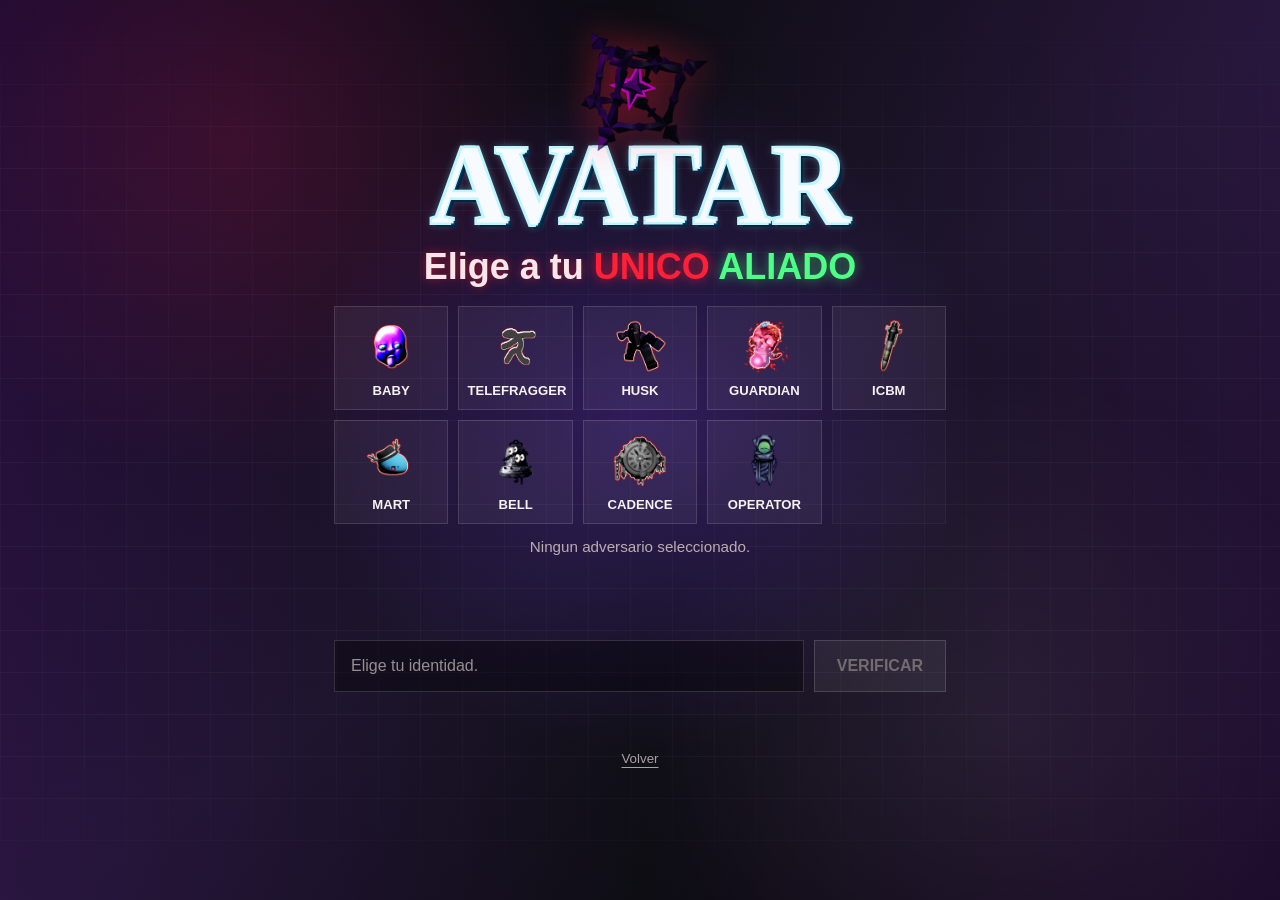
<file: Login4to.html>
<!DOCTYPE html>
<html lang="es">
<head>
    <meta charset="UTF-8">
    <meta name="viewport" content="width=device-width, initial-scale=1.0">
    <title>AVATAR</title>
    <link rel="stylesheet" href="css/nullscape.css">
    <style>
        body.demo-running {
            cursor: none;
        }

        body.demo-running .login-screen {
            place-items: start center;
            padding-top: 12px;
        }

        body.demo-running .login-panel {
            transform: scale(0.78);
            transform-origin: top center;
        }

        body.demo-running .avatar,
        body.demo-running #name-input,
        body.demo-running #verify-btn,
        body.demo-running #baby-demo-btn,
        body.demo-running .back-link {
            pointer-events: none;
            opacity: 0.54;
        }

        .avatar-grid {
            display: grid;
            grid-template-columns: repeat(auto-fit, minmax(96px, 1fr));
            gap: 10px;
        }

        .avatar {
            min-height: 104px;
            border: 1px solid rgba(255, 255, 255, 0.13);
            background: rgba(255, 255, 255, 0.055);
            color: var(--text);
            cursor: pointer;
            display: grid;
            place-items: center;
            gap: 6px;
            padding: 10px 8px;
            transition: border-color 0.18s ease, transform 0.18s ease, background 0.18s ease;
        }

        .avatar:hover,
        .avatar:focus-visible {
            outline: none;
            transform: translateY(-2px);
            border-color: rgba(255, 31, 55, 0.72);
            background: rgba(255, 31, 55, 0.12);
        }

        .avatar.active {
            border-color: var(--red);
            background: rgba(255, 31, 55, 0.2);
            box-shadow: inset 0 0 18px rgba(255, 31, 55, 0.18), 0 0 20px rgba(255, 31, 55, 0.18);
        }

        .avatar img {
            width: 54px;
            height: 54px;
            object-fit: contain;
        }

        .avatar span {
            font-size: 0.82rem;
            font-weight: 800;
            text-transform: uppercase;
        }

        .avatar.nil-slot {
            border-color: rgba(255, 255, 255, 0.04);
            background: rgba(255, 255, 255, 0.015);
        }

        .avatar.nil-slot img,
        .avatar.nil-slot span {
            opacity: 0;
        }

        .avatar.nil-slot.active img,
        .avatar.nil-slot.active span,
        .avatar.nil-slot.revealed img,
        .avatar.nil-slot.revealed span {
            opacity: 1;
        }

        .avatar.nil-slot.active {
            border-color: rgba(255, 31, 55, 0.75);
            background: rgba(0, 0, 0, 0.38);
        }

        .identity-row {
            display: grid;
            grid-template-columns: 1fr auto;
            gap: 10px;
        }

        #name-input,
        #verify-btn {
            min-height: 52px;
            border: 1px solid rgba(255, 255, 255, 0.15);
            font: inherit;
        }

        #name-input {
            width: 100%;
            padding: 0 16px;
            background: rgba(0, 0, 0, 0.34);
            color: var(--text);
            outline: none;
        }

        #name-input::placeholder {
            color: #988e92;
        }

        #name-input:focus {
            border-color: rgba(255, 31, 55, 0.82);
            box-shadow: 0 0 0 3px rgba(255, 31, 55, 0.13);
        }

        #verify-btn {
            padding: 0 22px;
            color: #fff;
            font-weight: 900;
            text-transform: uppercase;
            background: linear-gradient(180deg, #ff3147, #980012);
            cursor: pointer;
            box-shadow: 0 0 18px rgba(255, 31, 55, 0.28);
        }

        #verify-btn:disabled {
            cursor: not-allowed;
            color: #746c70;
            background: rgba(255, 255, 255, 0.06);
            box-shadow: none;
        }

        .selection-line {
            min-height: 24px;
            margin: -4px 0 0;
            color: var(--muted);
            text-align: center;
            font-size: 0.95rem;
        }

        .enemy-tools {
            min-height: 42px;
            display: flex;
            justify-content: center;
            align-items: center;
        }

        .demo-button {
            display: none;
            min-height: 38px;
            padding: 0 16px;
            border: 1px solid rgba(255, 31, 55, 0.5);
            background:
                linear-gradient(180deg, rgba(126, 54, 214, 0.45), rgba(65, 16, 95, 0.72)),
                rgba(0, 0, 0, 0.35);
            color: #ffe8ec;
            font-weight: 900;
            text-transform: uppercase;
            cursor: pointer;
            box-shadow: inset 0 0 18px rgba(255, 31, 55, 0.12), 0 0 16px rgba(118, 48, 210, 0.28);
        }

        .demo-button.visible {
            display: inline-flex;
            align-items: center;
            justify-content: center;
        }

        .demo-button:disabled {
            cursor: not-allowed;
            opacity: 0.55;
        }

        .verified-message {
            min-height: 22px;
            color: #ffb6bf;
            text-align: center;
            font-weight: 800;
        }

        .back-link {
            justify-self: center;
            border: 0;
            background: transparent;
            color: #a9a0a4;
            cursor: pointer;
            text-decoration: underline;
            text-underline-offset: 4px;
        }

        .demo-arena {
            position: fixed;
            left: 18px;
            right: 18px;
            bottom: 18px;
            top: min(31vh, 230px);
            z-index: 5;
            display: none;
            grid-template-columns: 1fr 1fr;
            gap: 16px;
            pointer-events: none;
        }

        .demo-arena.active {
            display: grid;
        }

        .demo-lane {
            position: relative;
            overflow: hidden;
            min-height: 300px;
            border: 1px solid rgba(255, 31, 55, 0.32);
            background:
                linear-gradient(180deg, rgba(255, 31, 55, 0.06), rgba(0, 0, 0, 0.35)),
                rgba(3, 4, 8, 0.74);
            box-shadow: inset 0 0 38px rgba(121, 52, 255, 0.16), 0 0 26px rgba(255, 31, 55, 0.13);
        }

        .demo-lane::before {
            content: attr(data-label);
            position: absolute;
            top: 12px;
            left: 14px;
            z-index: 2;
            color: #ffd7dc;
            font-size: 0.8rem;
            font-weight: 900;
            text-transform: uppercase;
            text-shadow: 0 0 8px rgba(255, 31, 55, 0.72);
        }

        .demo-line {
            position: absolute;
            left: 16%;
            width: 78%;
            top: 50%;
            height: 3px;
            background: #ff1f37;
            box-shadow: 0 0 10px #ff1f37, 0 0 28px rgba(255, 31, 55, 0.62);
            animation: warningPulse 0.2s steps(2, end) infinite;
            transform: translateY(-50%) rotate(-2deg);
            transform-origin: left center;
        }

        .demo-baby,
        .demo-cursor {
            position: absolute;
            z-index: 3;
            object-fit: contain;
            filter: drop-shadow(0 0 16px rgba(255, 31, 55, 0.62));
        }

        .demo-baby {
            width: clamp(76px, 10vw, 128px);
            left: 10%;
            top: calc(50% - 62px);
        }

        .demo-cursor {
            width: clamp(48px, 6vw, 76px);
            left: 58%;
            top: calc(50% - 38px);
            filter: drop-shadow(0 0 15px rgba(121, 52, 255, 0.86));
        }

        .demo-cursor.safe {
            animation: dodgeCursor 7.2s ease-in-out forwards;
        }

        .demo-cursor.hit {
            animation: hitCursor 7.2s ease-in-out forwards;
        }

        .demo-baby.seeking {
            animation: babySeekPath 1.9s ease-in-out forwards;
        }

        .demo-baby.locked {
            left: 18%;
        }

        .demo-baby.run {
            animation: babyChargePath 3.15s cubic-bezier(0.18, 0.82, 0.32, 1) forwards;
        }

        .demo-baby.stunned {
            left: 88%;
            animation: babyStunned 1.45s ease-in-out infinite;
        }

        .demo-hit-flash {
            position: absolute;
            inset: 0;
            background: rgba(255, 31, 55, 0);
            z-index: 4;
            animation: impactFlash 6.3s ease-out forwards;
        }

        @keyframes warningPulse {
            0%, 100% { opacity: 1; }
            50% { opacity: 0.22; }
        }

        @keyframes dodgeCursor {
            0%, 42% { transform: translate(0, 0); }
            58%, 100% { transform: translate(-18px, -118px); }
        }

        @keyframes hitCursor {
            0%, 100% { transform: translate(0, 0); }
        }

        @keyframes babySeekPath {
            0% { left: 10%; transform: translateY(0) rotate(0deg); }
            45% { left: 14%; transform: translateY(6px) rotate(1deg); }
            100% { left: 18%; transform: translateY(0) rotate(0deg); }
        }

        @keyframes babyChargePath {
            0% { left: 18%; transform: translateY(0) rotate(0deg); }
            58% { left: 58%; transform: translateY(-8px) rotate(-2deg); }
            100% { left: 88%; transform: translateY(-14px) rotate(5deg); }
        }

        @keyframes babyStunned {
            0%, 100% { transform: translate(-50%, -14px) rotate(-7deg); filter: drop-shadow(0 0 16px rgba(255, 31, 55, 0.38)); }
            50% { transform: translate(-50%, -6px) rotate(7deg); filter: drop-shadow(0 0 8px rgba(255, 31, 55, 0.18)); }
        }

        @keyframes impactFlash {
            0%, 47% { background: rgba(255, 31, 55, 0); }
            55% { background: rgba(255, 31, 55, 0.4); }
            100% { background: rgba(255, 31, 55, 0); }
        }

        @media (max-width: 980px) {
            body.demo-running .login-panel {
                transform: scale(0.9);
            }

            .enemy-stage {
                display: none;
                position: relative;
                top: auto;
                left: auto;
                right: auto;
                transform: none;
                width: min(230px, 76vw);
                height: 190px;
                margin: 0 auto -12px;
                order: -1;
            }

            .enemy-stage.visible {
                display: grid;
            }

            .login-screen {
                display: flex;
                flex-direction: column;
                justify-content: center;
            }

            .demo-arena {
                top: 215px;
                grid-template-columns: 1fr;
                overflow: hidden;
            }

            .demo-lane {
                min-height: 190px;
            }

            .demo-baby {
                top: calc(50% - 46px);
                width: 84px;
            }

            .demo-cursor {
                width: 54px;
            }
        }

        @media (max-width: 560px) {
            .identity-row {
                grid-template-columns: 1fr;
            }

            .avatar-grid {
                grid-template-columns: repeat(2, minmax(0, 1fr));
            }

            .avatar {
                min-height: 96px;
            }
        }
    </style>
</head>
<body>
    <main class="login-screen">
        <header class="nullscape-topmark login-topmark" aria-hidden="true">
            <img class="tripmine-orbit" src="img (4to)/Tripmine.png" alt="">
        </header>
        <div class="enemy-stage left" id="enemy-left" aria-hidden="true"></div>
        <section class="login-panel" aria-labelledby="login-title">
            <header class="login-header">
                <h1 id="login-title" class="pocket-title">AVATAR</h1>
                <p>Elige a tu <span class="red-word">UNICO</span> <span class="green-word">ALIADO</span></p>
            </header>

            <div class="avatar-grid" aria-label="Avatares seleccionables">
                <button type="button" class="avatar" data-enemy="baby">
                    <img src="img (4to)/Baby icono.png" alt="Baby">
                    <span>Baby</span>
                </button>
                <button type="button" class="avatar" data-enemy="telefragger">
                    <img src="img (4to)/Telefragger icono.png" alt="Telefragger">
                    <span>Telefragger</span>
                </button>
                <button type="button" class="avatar" data-enemy="husk">
                    <img src="img (4to)/Husk.png" alt="Husk">
                    <span>Husk</span>
                </button>
                <button type="button" class="avatar" data-enemy="guardian">
                    <img src="img (4to)/Guardianicono.png" alt="Guardian">
                    <span>Guardian</span>
                </button>
                <button type="button" class="avatar" data-enemy="icbm">
                    <img src="img (4to)/ICBM.png" alt="ICBM">
                    <span>ICBM</span>
                </button>
                <button type="button" class="avatar" data-enemy="mart">
                    <img src="img (4to)/Marticono.png" alt="Mart">
                    <span>Mart</span>
                </button>
                <button type="button" class="avatar" data-enemy="bell">
                    <img src="img (4to)/Bell👀.png" alt="Bell">
                    <span>Bell</span>
                </button>
                <button type="button" class="avatar" data-enemy="cadence">
                    <img src="img (4to)/Cadence icono.png" alt="Cadence">
                    <span>Cadence</span>
                </button>
                <button type="button" class="avatar" data-enemy="operator">
                    <img src="img (4to)/Operator.png" alt="Operator">
                    <span>Operator</span>
                </button>
                <button type="button" class="avatar nil-slot" data-enemy="nil" aria-label="Nil">
                    <img src="img (4to)/NIL.png" alt="Nil">
                    <span>Nil</span>
                </button>
            </div>

            <div class="selection-line" id="selection-line">Ningun adversario seleccionado.</div>
            <div class="enemy-tools">
                <button id="baby-demo-btn" class="demo-button" type="button">Mostrar demo</button>
            </div>

            <div class="identity-row">
                <input id="name-input" type="text" placeholder="Elige tu identidad." autocomplete="off">
                <button id="verify-btn" type="button" disabled>Verificar</button>
            </div>

            <div class="verified-message" id="verified-message" aria-live="polite"></div>
            <button class="back-link" id="back-to-index" type="button">Volver</button>
        </section>
        <div class="enemy-stage right" id="enemy-right" aria-hidden="true"></div>
        <div class="demo-arena" id="baby-demo" aria-hidden="true">
            <div class="demo-lane" data-label="Como esquivarlo">
                <div class="demo-line"></div>
                <img class="demo-baby" src="img (4to)/Baby animation.gif" alt="">
                <img class="demo-cursor safe" src="img (4to)/void cursor.png" alt="">
            </div>
            <div class="demo-lane" data-label="Como te mata">
                <div class="demo-line"></div>
                <img class="demo-baby" src="img (4to)/Baby animation.gif" alt="">
                <img class="demo-cursor hit" src="img (4to)/Void select.png" alt="">
                <div class="demo-hit-flash"></div>
            </div>
        </div>
    </main>

    <script src="js/enemies.js"></script>
    <script src="js/enemy-effects.js"></script>
    <script>
        const soundPaths = {
            babyAlarm: 'sonidos (4to)/Baby_Alarm.ogg',
            babyCharge: 'sonidos (4to)/Baby_Scream.ogg'
        };

        const avatarButtons = document.querySelectorAll('.avatar');
        const nameInput = document.getElementById('name-input');
        const verifyBtn = document.getElementById('verify-btn');
        const selectionLine = document.getElementById('selection-line');
        const verifiedMessage = document.getElementById('verified-message');
        const enemyLeft = document.getElementById('enemy-left');
        const enemyRight = document.getElementById('enemy-right');
        const backBtn = document.getElementById('back-to-index');
        const babyDemoBtn = document.getElementById('baby-demo-btn');
        const babyDemo = document.getElementById('baby-demo');
        const babyDemoImages = babyDemo.querySelectorAll('.demo-baby');
        const babyAudio = {
            alarm: new Audio(soundPaths.babyAlarm),
            charge: new Audio(soundPaths.babyCharge)
        };
        let selectedEnemy = null;
        let demoRunning = false;
        let demoTimeouts = [];
        const enemyEffects = createEnemyEffects({
            root: document.querySelector('.login-screen'),
            stageLeft: enemyLeft,
            stageRight: enemyRight,
            toolsHost: document.querySelector('.enemy-tools'),
            getEnemy: (key) => enemies[key]
        });

        const savedIdentity = sessionStorage.getItem('grade4Identity');
        const savedEnemy = sessionStorage.getItem('grade4Enemy');

        if (savedIdentity) {
            nameInput.value = savedIdentity;
        }

        if (savedEnemy && enemies[savedEnemy]) {
            selectedEnemy = savedEnemy;
            const savedButton = document.querySelector(`.avatar[data-enemy="${savedEnemy}"]`);
            if (savedButton) {
                savedButton.classList.add('active');
                if (savedEnemy === 'nil') savedButton.classList.add('revealed');
            }
            selectionLine.textContent = enemies[savedEnemy].description || `${enemies[savedEnemy].label} seleccionado.`;
            renderEnemy(savedEnemy, { forceIdle: true });
            updateBabyDemoButton();
        }

        function updateVerifyState() {
            verifyBtn.disabled = demoRunning || !selectedEnemy || nameInput.value.trim().length === 0;
        }

        updateVerifyState();

        function clearStages() {
            enemyLeft.classList.remove('visible');
            enemyRight.classList.remove('visible');
            enemyLeft.innerHTML = '';
            enemyRight.innerHTML = '';
        }

        function playSound(audio, volume = 0.9) {
            audio.pause();
            audio.currentTime = 0;
            audio.volume = volume;
            audio.play().catch(() => {});
        }

        function oneInSix() {
            return Math.floor(Math.random() * 6) === 0;
        }

        function setControlsLocked(locked) {
            demoRunning = locked;
            avatarButtons.forEach((button) => {
                button.disabled = locked;
            });
            nameInput.disabled = locked;
            backBtn.disabled = locked;
            babyDemoBtn.disabled = locked;
            document.body.classList.toggle('demo-running', locked);
            updateVerifyState();
        }

        function scheduleDemoStep(callback, delay) {
            const timeout = setTimeout(callback, delay);
            demoTimeouts.push(timeout);
        }

        function stopBabyDemo() {
            enemyEffects.reset();
            demoTimeouts.forEach((timeout) => clearTimeout(timeout));
            demoTimeouts = [];
            babyDemo.classList.remove('active');
            babyDemoImages.forEach((image) => {
                image.src = enemies.baby.animation;
                image.classList.remove('seeking', 'locked', 'run', 'stunned');
                image.style.left = '';
            });
            setControlsLocked(false);
        }

        function updateBabyDemoButton() {
            babyDemoBtn.classList.toggle('visible', selectedEnemy === 'baby');
        }

        function startBabyDemo() {
            stopBabyDemo();
            setControlsLocked(true);
            babyDemo.classList.add('active');
            babyDemo.querySelectorAll('.demo-cursor, .demo-hit-flash').forEach((element) => {
                element.style.animation = 'none';
                element.offsetHeight;
                element.style.animation = '';
            });

            babyDemoImages.forEach((image) => {
                image.src = 'img (4to)/BabyLockOnTarget.gif';
                image.classList.remove('run', 'stunned');
                image.classList.add('seeking');
            });
            playSound(babyAudio.alarm, 0.85);

            scheduleDemoStep(() => {
                babyDemoImages.forEach((image) => {
                    image.src = 'img (4to)/Babytransition.gif';
                    image.classList.remove('seeking');
                    image.classList.add('locked');
                });
            }, 1300);

            scheduleDemoStep(() => {
                babyDemoImages.forEach((image) => {
                    image.src = 'img (4to)/Babycharge.gif';
                    image.classList.remove('seeking', 'locked', 'stunned');
                    image.classList.add('run');
                });
                playSound(babyAudio.charge, 0.9);
            }, 2250);

            scheduleDemoStep(() => {
                babyDemoImages.forEach((image) => {
                    image.classList.remove('run');
                    image.classList.add('stunned');
                });
            }, 5450);

            scheduleDemoStep(() => {
                babyDemoImages.forEach((image) => {
                    image.src = 'img (4to)/Babytransition.gif';
                    image.classList.remove('stunned');
                });
            }, 6750);

            scheduleDemoStep(() => {
                stopBabyDemo();
                renderEnemy('baby', { forceIdle: true });
            }, 7900);
        }

        function renderEnemy(enemyKey, options = {}) {
            const enemy = enemies[enemyKey];
            const stage = enemy.side === 'left' ? enemyLeft : enemyRight;
            clearStages();

            const image = document.createElement('img');
            const useFunny = !options.forceIdle && enemy.funny && oneInSix();
            image.src = useFunny ? enemy.funny : enemy.animation;
            image.alt = enemy.label;
            stage.appendChild(image);
            stage.classList.add('visible');
            enemyEffects.start(enemyKey, { stage, avatar: image });

            if (enemyKey === 'husk' && !options.forceIdle && oneInSix()) {
                playSound(babyAudio.alarm, 0.85);
                image.src = enemy.jumpscare;
                setTimeout(() => {
                    if (selectedEnemy === 'husk') {
                        image.src = useFunny ? enemy.funny : enemy.animation;
                    }
                }, 1000);
            }

            if (enemyKey === 'baby' && !options.forceIdle) {
                playSound(babyAudio.alarm, 0.85);
            }
        }

        avatarButtons.forEach((button) => {
            button.addEventListener('click', () => {
                if (demoRunning) return;
                const enemyKey = button.dataset.enemy;
                const reselectingBell = selectedEnemy === 'bell' && enemyKey === 'bell';
                if (reselectingBell) {
                    enemyEffects.triggerBellReact();
                    return;
                }
                selectedEnemy = enemyKey;

                avatarButtons.forEach((avatar) => avatar.classList.remove('active'));
                button.classList.add('active');
                if (enemyKey === 'nil') button.classList.add('revealed');

                selectionLine.textContent = enemies[enemyKey].description || `${enemies[enemyKey].label} seleccionado.`;
                verifiedMessage.textContent = '';
                renderEnemy(enemyKey);
                updateBabyDemoButton();
                updateVerifyState();
            });
        });

        babyDemoBtn.addEventListener('click', () => {
            if (selectedEnemy !== 'baby' || demoRunning) return;
            startBabyDemo();
        });

        nameInput.addEventListener('input', () => {
            verifiedMessage.textContent = '';
            updateVerifyState();
        });

        verifyBtn.addEventListener('click', () => {
            if (verifyBtn.disabled) return;
            const identity = nameInput.value.trim();

            sessionStorage.setItem('grade4Identity', identity);
            sessionStorage.setItem('grade4Enemy', selectedEnemy);
            window.location.href = 'index.html';
        });

        backBtn.addEventListener('click', () => {
            window.location.href = 'index.html';
        });
    </script>
</body>
</html>
</file>
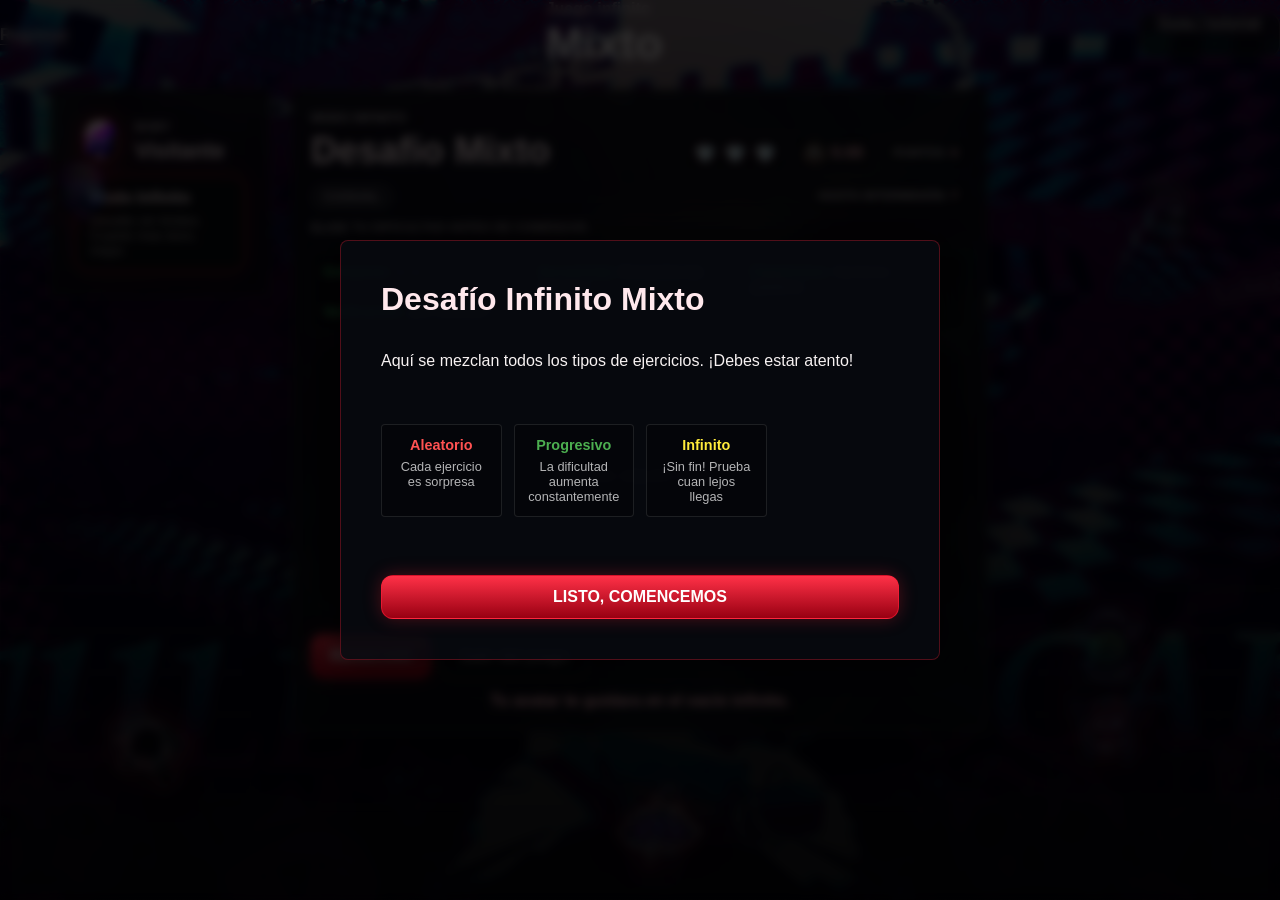
<file: MixedGame.html>
<!DOCTYPE html>
<html lang="es">
<head>
    <meta charset="UTF-8">
    <meta name="viewport" content="width=device-width, initial-scale=1.0">
    <title>Mixto - Nullscape</title>
    <link rel="stylesheet" href="css/nullscape.css">
</head>
<body class="index-body mixed-body">
    <main class="game-page mixed-page">
        <aside class="avatar-presence" id="avatar-presence" aria-hidden="true"></aside>
        <div class="enemy-stage left" id="enemy-left" aria-hidden="true"></div>
        <div class="enemy-stage right" id="enemy-right" aria-hidden="true"></div>

        <header class="game-header">
            <a class="back-link-page" href="index.html">Regresar</a>
            <div>
                <p>Juego infinito</p>
                <h1>Mixto</h1>
            </div>
            <a class="action-btn back-btn" href="NumeracionTutorial.html">Guia / tutorial</a>
        </header>

        <section class="game-shell">
            <section class="mode-panel void-panel">
                <div class="player-strip">
                    <img id="selected-avatar-icon" src="" alt="">
                    <div>
                        <span id="selected-avatar-label">Avatar</span>
                        <strong id="selected-player-name">Visitante</strong>
                    </div>
                </div>

                <div class="mode-grid">
                    <button class="mode-card void-panel active" type="button" data-mode="juego">
                        <strong>Modo Infinito</strong>
                        <span>Desafio sin limites. Cuanto mas duro, mejor.</span>
                    </button>
                </div>
            </section>

            <section class="exercise-panel void-panel">
                <div class="exercise-topline">
                    <div>
                        <span id="mode-label">Modo Infinito</span>
                        <h2 id="game-title">Desafio Mixto</h2>
                        <div class="difficulty-panel">
                            <span id="difficulty-badge" class="status-badge">CASUAL</span>
                            <span id="status-banner" class="status-banner">Elige tu dificultad antes de comenzar.</span>
                        </div>
                    </div>
                    <div class="run-stats">
                        <div class="stat-box shields-box">
                            <div id="shields-container" class="shields-container">
                                <img class="shield-icon" src="img (4to)/Shield.png" alt="vida">
                                <img class="shield-icon" src="img (4to)/Shield.png" alt="vida">
                                <img class="shield-icon" src="img (4to)/Shield.png" alt="vida">
                            </div>
                        </div>
                        <div class="stat-box timer-box">
                            <img class="timer-icon" src="img (4to)/Cadence icono.png" alt="tiempo">
                            <strong id="timer-count">10:00</strong>
                        </div>
                        <span class="stat-box">Puntos <strong id="score-count">0</strong></span>
                        <span class="stat-box">Hasta intermisión <strong id="exercise-until-count">7</strong></span>
                    </div>
                </div>

                <div class="glossary-box compact">
                    <span><b>Comparar:</b> &gt;, &lt;, =</span>
                    <span><b>Secuencias:</b> Encuentra los faltantes</span>
                    <span><b>Conversion:</b> Numeros ↔ palabras</span>
                    <span><b>Verificacion:</b> ¿Es correcto?</span>
                </div>

                <div class="exercise-stage" id="exercise-stage">
                    <p class="empty-exercise">Iniciando desafio mixto...</p>
                </div>

                <div id="response-panel" class="response-panel"></div>

                <div class="exercise-actions">
                    <button id="restart-btn" class="action-btn continue-btn" type="button" disabled>Reiniciar</button>
                    <button id="exit-game-btn" class="action-btn back-btn" type="button" disabled>Salir del juego</button>
                </div>

                <p id="feedback-line" class="feedback-line">Tu avatar te guidara en el vacio infinito.</p>
            </section>

            <div id="learning-modal" class="learning-modal hidden">
                <div class="learning-modal-content">
                    <h2>Desafío Infinito Mixto</h2>
                    <p>Aquí se mezclan todos los tipos de ejercicios. ¡Debes estar atento!</p>
                    <div class="composition-example">
                        <div class="composition-unit" style="color: #ff5252;">
                            <strong>Aleatorio</strong>
                            <p>Cada ejercicio es sorpresa</p>
                        </div>
                        <div class="composition-unit" style="color: #4caf50;">
                            <strong>Progresivo</strong>
                            <p>La dificultad aumenta constantemente</p>
                        </div>
                        <div class="composition-unit" style="color: #ffeb3b;">
                            <strong>Infinito</strong>
                            <p>¡Sin fin! Prueba cuan lejos llegas</p>
                        </div>
                    <div id="active-enemies" class="active-enemies" aria-live="polite"></div>
                    </div>
                    <button id="close-learning-modal" class="action-btn continue-btn" type="button">Listo, comencemos</button>
                </div>
            </div>
            <div id="difficulty-modal" class="learning-modal hidden">
                <div class="learning-modal-content">
                    <h2>Elegir dificultad</h2>
                    <p>Selecciona tu experiencia preferida:</p>
                    <div class="composition-example" style="display:grid;gap:.75rem;color:#fff;">
                        <button class="action-btn continue-btn difficulty-btn" data-difficulty="casual" type="button"><strong>Casual</strong><br><small>Vidas cada ejercicio</small></button>
                        <button class="action-btn continue-btn difficulty-btn" data-difficulty="normal" type="button"><strong>Normal</strong><br><small>Vidas cada 3 ejercicios</small></button>
                        <button class="action-btn continue-btn difficulty-btn" data-difficulty="extremo" type="button"><strong>Extremo</strong><br><small>Vidas por intermisión</small></button>
                    </div>
                </div>
            </div>
            <!-- Intermisión inline panel: reemplaza el área de ejercicios durante la intermisión -->
            <div id="intermission-panel" class="intermission-panel hidden">
                <div class="intermission-content">
                    <h2 id="intermission-title">Intermisión</h2>
                    <p id="intermission-text">Has completado un conjunto de ejercicios. Elige una maldición para el siguiente bloque.</p>
                    <div id="intermission-status" class="composition-example" style="margin-bottom:1rem;display:grid;grid-template-columns:repeat(3,minmax(0,1fr));gap:.85rem;color:#fff;">
                        <span><strong>Puntos:</strong> <span id="intermission-points">0</span></span>
                        <span><strong>Racha:</strong> <span id="intermission-streak">0</span></span>
                        <span><strong>Hasta intermisión:</strong> <span id="intermission-until">7</span></span>
                    </div>
                    <div id="intermission-options" class="intermission-options">
                        <!-- Cada maldición con imagen y descripción (poblamiento dinámico desde JS) -->
                    </div>
                    <div style="display:flex;gap:.75rem;align-items:center;margin-bottom:1rem;">
                        <label style="display:flex;align-items:center;gap:.5rem;color:#fff;">
                            <input id="enemy-toggle" type="checkbox" style="transform:scale(1.1);"> Añadir enemigos al set
                        </label>
                        <div style="flex:1"></div>
                        <button id="intermission-reroll" class="action-btn continue-btn" type="button">Rerrollear</button>
                        <button id="intermission-continue" class="action-btn continue-btn" type="button">Continuar</button>
                    </div>
                </div>
            </div>
        </section>
    </main>

    <script src="js/enemies.js"></script>
    <script src="js/enemy-effects.js"></script>
    <script src="js/mixed-game.js"></script>
</body>
</html>
</file>
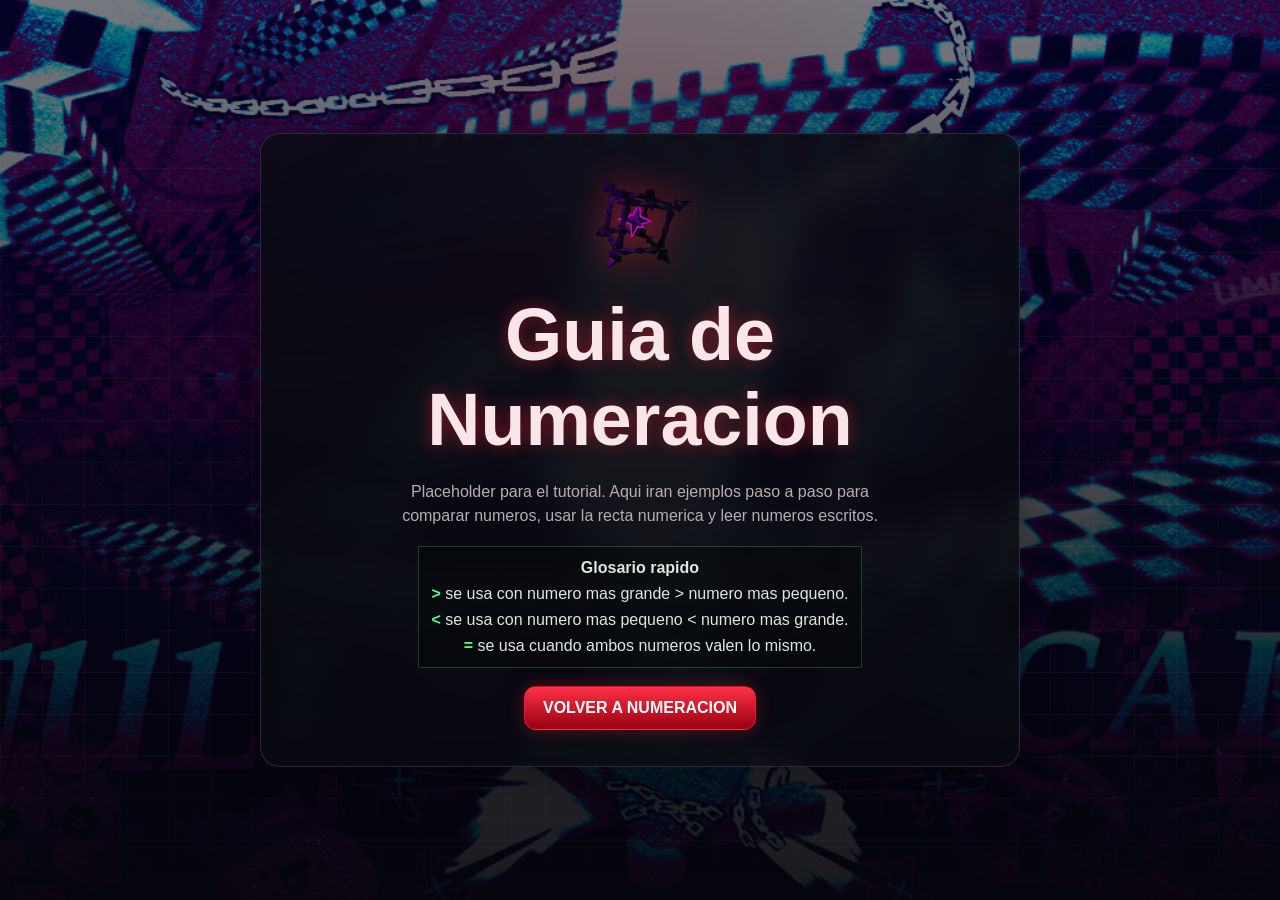
<file: NumeracionTutorial.html>
<!DOCTYPE html>
<html lang="es">
<head>
    <meta charset="UTF-8">
    <meta name="viewport" content="width=device-width, initial-scale=1.0">
    <title>Guia Numeracion - Nullscape</title>
    <link rel="stylesheet" href="css/nullscape.css">
</head>
<body class="index-body">
    <main class="tutorial-page">
        <section class="tutorial-panel void-panel">
            <img class="tripmine-orbit mini-tripmine" src="img (4to)/Tripmine.png" alt="">
            <h1>Guia de Numeracion</h1>
            <p>Placeholder para el tutorial. Aqui iran ejemplos paso a paso para comparar numeros, usar la recta numerica y leer numeros escritos.</p>
            <div class="glossary-box">
                <strong>Glosario rapido</strong>
                <span><b>&gt;</b> se usa con numero mas grande &gt; numero mas pequeno.</span>
                <span><b>&lt;</b> se usa con numero mas pequeno &lt; numero mas grande.</span>
                <span><b>=</b> se usa cuando ambos numeros valen lo mismo.</span>
            </div>
            <a class="action-btn continue-btn tutorial-back" href="Numeracion.html">Volver a Numeracion</a>
        </section>
    </main>
</body>
</html>
</file>
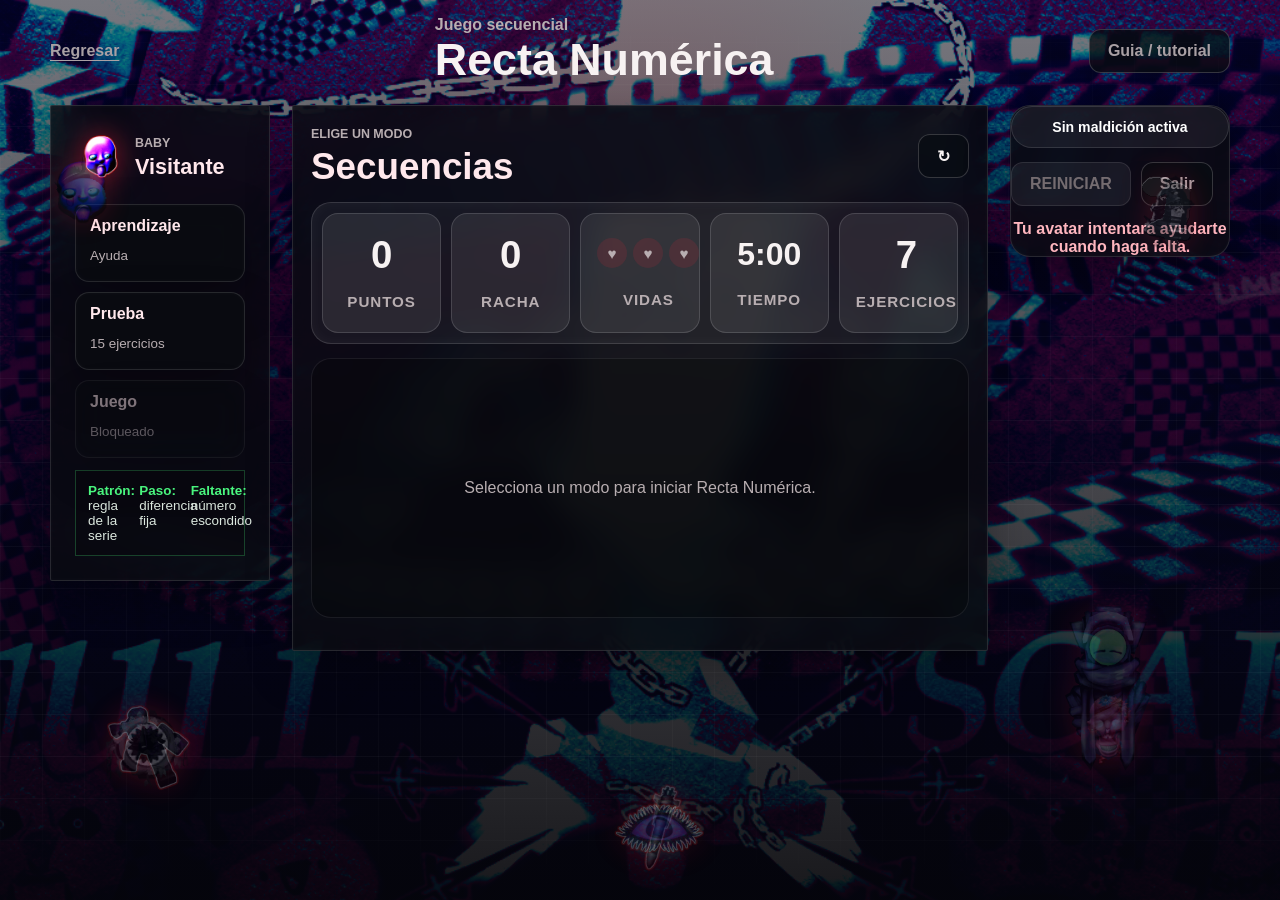
<file: RectaGame.html>
<!DOCTYPE html>
<html lang="es">
<head>
    <meta charset="UTF-8">
    <meta name="viewport" content="width=device-width, initial-scale=1.0">
    <title>Recta Numérica - Nullscape</title>
    <link rel="stylesheet" href="css/nullscape.css">
</head>
<body class="index-body recta-body">
    <main class="game-page recta-page">
        <aside class="avatar-presence" id="avatar-presence" aria-hidden="true"></aside>

        <header class="game-header">
            <a class="back-link-page" href="index.html">Regresar</a>
            <div>
                <p>Juego secuencial</p>
                <h1>Recta Numérica</h1>
            </div>
            <button id="open-tutorial-btn" class="action-btn back-btn" type="button">Guia / tutorial</button>
        </header>

        <section class="game-shell">
            <section class="mode-panel void-panel side-panel">
                <div class="player-strip">
                    <img id="selected-avatar-icon" src="" alt="Avatar">
                    <div>
                        <span id="selected-avatar-label">Avatar</span>
                        <strong id="selected-player-name">Visitante</strong>
                    </div>
                </div>

                <div class="mode-grid">
                    <button class="mode-card void-panel compact" type="button" data-mode="aprendizaje">
                        <strong>Aprendizaje</strong>
                        <span>Ayuda</span>
                    </button>
                    <button class="mode-card void-panel compact" type="button" data-mode="prueba">
                        <strong>Prueba</strong>
                        <span>15 ejercicios</span>
                    </button>
                    <button class="mode-card void-panel compact locked" id="game-mode-btn" type="button" data-mode="juego">
                        <strong>Juego</strong>
                        <span id="game-lock-text">Bloqueado</span>
                    </button>
                </div>

                <div class="glossary-box compact mini-help">
                    <span><b>Patrón:</b> regla de la serie</span>
                    <span><b>Paso:</b> diferencia fija</span>
                    <span><b>Faltante:</b> número escondido</span>
                </div>
            </section>

            <section class="exercise-panel void-panel center-panel">
                <div class="exercise-topline">
                    <div>
                        <span id="mode-label">Elige un modo</span>
                        <h2 id="game-title">Secuencias</h2>
                    </div>
                    <button id="music-reset-btn" class="action-btn reset-btn small-btn" type="button" title="Reiniciar música">↻</button>
                </div>

                <div class="summary-window">
                    <div class="summary-card">
                        <strong id="score-count">0</strong>
                        <span>Puntos</span>
                    </div>
                    <div class="summary-card">
                        <strong id="streak-count">0</strong>
                        <span>Racha</span>
                    </div>
                    <div class="summary-card">
                        <div id="lives-count" class="life-icons" aria-label="Vidas"></div>
                        <span>Vidas</span>
                    </div>
                    <div class="summary-card small-line">
                        <strong id="timer-count">5:00</strong>
                        <span>Tiempo</span>
                    </div>
                    <div class="summary-card">
                        <strong id="next-intermission-count">7</strong>
                        <span>Ejercicios</span>
                    </div>
                </div>

                <div class="exercise-stage" id="exercise-stage">
                    <p class="empty-exercise">Selecciona un modo para iniciar Recta Numérica.</p>
                </div>

                <div id="response-panel" class="response-panel"></div>
            </section>

            <section class="status-panel void-panel side-panel">
                <div class="status-tagbar">
                    <span id="effect-tag" class="effect-tag">Sin maldición activa</span>
                </div>

                <div class="exercise-actions vertical-actions">
                    <button id="restart-btn" class="action-btn continue-btn" type="button" disabled>Reiniciar</button>
                    <button id="exit-game-btn" class="action-btn back-btn" type="button" disabled>Salir</button>
                </div>

                <p id="feedback-line" class="feedback-line">Tu avatar intentara ayudarte cuando haga falta.</p>
            </section>
        </section>

        <div id="learning-modal" class="learning-modal hidden">
                <div class="learning-modal-content">
                    <div id="tutorial-content"></div>
                    <div class="tutorial-interaction" id="tutorial-interaction"></div>
                    <div class="tutorial-actions">
                        <button id="tutorial-back-btn" class="action-btn" type="button">Atrás</button>
                        <button id="close-learning-modal" class="action-btn continue-btn" type="button">Siguiente</button>
                    </div>
                </div>
            </div>

            <div id="difficulty-modal" class="learning-modal hidden">
                <div class="learning-modal-content">
                    <h2>Elegir dificultad</h2>
                    <p>Selecciona tu experiencia preferida:</p>
                    <div class="composition-example" style="display:grid;gap:.75rem;color:#fff;">
                        <button class="action-btn continue-btn difficulty-btn" data-difficulty="casual" type="button"><strong>Casual</strong><br><small>Vidas cada ejercicio</small></button>
                        <button class="action-btn continue-btn difficulty-btn" data-difficulty="normal" type="button"><strong>Normal</strong><br><small>Vidas cada 3 ejercicios</small></button>
                        <button class="action-btn continue-btn difficulty-btn" data-difficulty="extremo" type="button"><strong>Extremo</strong><br><small>Vidas por intermisión</small></button>
                    </div>
                </div>
            </div>

            <!-- Intermisión inline panel: reemplaza el área de ejercicios durante la intermisión -->
            <div id="intermission-panel" class="intermission-panel hidden">
                <div class="intermission-content">
                    <h2 id="intermission-title">Intermisión</h2>
                    <p id="intermission-text">Has completado un conjunto de ejercicios. Elige una maldición para el siguiente bloque.</p>
                    <div id="intermission-status" class="composition-example" style="margin-bottom:1rem;display:grid;grid-template-columns:repeat(3,minmax(0,1fr));gap:.85rem;color:#fff;">
                        <span><strong>Puntos:</strong> <span id="intermission-points">0</span></span>
                        <span><strong>Racha:</strong> <span id="intermission-streak">0</span></span>
                        <span><strong>Hasta intermisión:</strong> <span id="intermission-until">7</span></span>
                    </div>
                    <div id="intermission-options" class="intermission-options" style="display:grid;grid-template-columns:repeat(3,1fr);gap:1rem;align-items:start;margin-bottom:1rem;">
                        <!-- Cada maldición con imagen y descripción (poblamiento dinámico desde JS) -->
                    </div>
                    <div style="display:flex;gap:.75rem;align-items:center;margin-bottom:1rem;">
                        <label style="display:flex;align-items:center;gap:.5rem;color:#fff;">
                            <input id="enemy-toggle" type="checkbox" style="transform:scale(1.1);"> Añadir enemigos al set
                        </label>
                        <div style="flex:1"></div>
                        <button id="intermission-reroll" class="action-btn continue-btn" type="button">Rerrollear</button>
                        <button id="intermission-continue" class="action-btn continue-btn" type="button">Continuar</button>
                    </div>
                </div>
            </div>
        </main>

    <script src="js/enemies.js"></script>
    <script src="js/recta-game.js"></script>
</body>
</html>
</file>
<file: css/nullscape.css>
:root {
    --red: #ff1f37;
    --red-dark: #65000c;
    --ink: #07080c;
    --panel: rgba(8, 10, 16, 0.86);
    --line: rgba(255, 31, 55, 0.36);
    --text: #f7f2f2;
    --muted: #b8aeb1;
}

* {
    box-sizing: border-box;
}

body {
    margin: 0;
    min-height: 100vh;
    overflow-x: hidden;
    background:
        radial-gradient(circle at 50% 46%, rgba(121, 52, 255, 0.28), transparent 42%),
        linear-gradient(90deg, rgba(84, 23, 134, 0.34), rgba(20, 8, 31, 0.1), rgba(94, 28, 143, 0.28)),
        radial-gradient(circle at 18% 16%, rgba(255, 31, 55, 0.18), transparent 26%),
        radial-gradient(circle at 78% 80%, rgba(255, 255, 255, 0.08), transparent 28%),
        linear-gradient(145deg, #050506 0%, #14151d 52%, #050506 100%);
    color: var(--text);
    font-family: Arial, Helvetica, sans-serif;
}

body.moriste-page {
    display: grid;
    place-items: center;
    overflow: hidden;
    background: #050000;
}

body.index-body {
    background:
        linear-gradient(180deg, rgba(5, 5, 8, 0.42), rgba(5, 5, 8, 0.9)),
        radial-gradient(circle at 50% 18%, rgba(255, 31, 55, 0.18), transparent 32%),
        url("../img (4to)/THE Background.png") center / cover fixed no-repeat,
        #050506;
}

body::before {
    content: "";
    position: fixed;
    inset: 0;
    pointer-events: none;
    background:
        linear-gradient(rgba(255, 255, 255, 0.035) 1px, transparent 1px),
        linear-gradient(90deg, rgba(255, 255, 255, 0.025) 1px, transparent 1px);
    background-size: 42px 42px;
    mask-image: linear-gradient(to bottom, transparent, #000 16%, #000 84%, transparent);
}

.hidden {
    display: none !important;
}

body.flame-epic::before {
    opacity: 0.38;
    background:
        radial-gradient(circle at 50% 20%, rgba(178, 108, 255, 0.42), transparent 28%),
        radial-gradient(circle at 80% 75%, rgba(255, 178, 38, 0.14), transparent 24%),
        linear-gradient(130deg, rgba(255, 255, 255, 0.08), transparent 30%);
}

body.flame-epic-purple {
    background-image:
        radial-gradient(circle at 50% 24%, rgba(148, 95, 255, 0.38), transparent 30%),
        linear-gradient(90deg, rgba(74, 9, 133, 0.42), rgba(16, 6, 33, 0.84)),
        radial-gradient(circle at 18% 18%, rgba(217, 93, 255, 0.22), transparent 26%),
        radial-gradient(circle at 82% 82%, rgba(255, 121, 243, 0.12), transparent 28%),
        linear-gradient(145deg, #050506 0%, #18051b 52%, #050506 100%);
}

body.flame-epic-gold {
    background:
        radial-gradient(circle at 50% 22%, rgba(255, 215, 145, 0.46), transparent 26%),
        linear-gradient(100deg, rgba(255, 185, 40, 0.24), rgba(40, 12, 0, 0.82)),
        radial-gradient(circle at 18% 18%, rgba(255, 230, 128, 0.22), transparent 26%),
        radial-gradient(circle at 78% 78%, rgba(255, 205, 105, 0.16), transparent 32%),
        #050406;
}

body.flame-epic .exercise-stage,
body.flame-epic .response-panel,
body.flame-epic .void-panel,
body.flame-epic .login-panel {
    box-shadow: 0 0 42px rgba(255, 185, 60, 0.22);
}

body.flame-epic-purple .void-panel,
body.flame-epic-purple .login-panel {
    border-color: rgba(170, 100, 255, 0.8);
}

body.flame-epic-gold .void-panel,
body.flame-epic-gold .login-panel {
    border-color: rgba(255, 189, 61, 0.9);
}

body.flame-epic-gold .void-title,
body.flame-epic-gold .login-header h1,
body.flame-epic-gold .splash-header h1 {
    color: #ffd873;
    text-shadow:
        0 0 18px rgba(255, 214, 98, 0.76),
    position: relative;
    text-shadow:
        0 0 18px rgba(255, 214, 98, 0.76),
        0 0 32px rgba(255, 183, 45, 0.48);
}

body.flame-epic .status-badge {
    display: grid;
    grid-template-columns: repeat(auto-fit, minmax(220px, 1fr));
}

.login-panel {
    width: min(680px, 100%);
    position: relative;
    z-index: 2;
    display: grid;
    gap: 18px;
    padding: clamp(18px, 4vw, 34px);
    transition: transform 0.32s ease;
}

.void-panel {
    border: 1px solid rgba(255, 255, 255, 0.12);
    background: rgba(10, 12, 18, 0.82);
    border-radius: 20px;
    backdrop-filter: blur(14px);
    box-shadow: 0 20px 45px rgba(0, 0, 0, 0.32), inset 0 0 4px rgba(255, 255, 255, 0.03);
    transition: background 0.2s ease, border-color 0.2s ease, transform 0.18s ease;
}

.login-screen {
    min-height: 100vh;
    display: grid;
    place-items: center;
    padding: 32px 18px;
    position: relative;
}

.login-header,
.splash-header {
    text-align: center;
    animation: suspendedTitle 3.4s ease-in-out infinite, tinyVibrate 0.16s linear infinite;
}

.intermission-card.enemy-card {
    box-shadow: 0 0 18px rgba(255, 85, 85, 0.2);
    border-color: rgba(255, 90, 90, 0.25);
}
.intermission-card.maldicion-card {
    box-shadow: 0 0 18px rgba(180, 122, 255, 0.22);
    border-color: rgba(179, 124, 255, 0.24);
}
.intermission-card.upgrade-card {
    box-shadow: 0 0 18px rgba(90, 175, 255, 0.18);
    border-color: rgba(95, 175, 255, 0.22);
}
.login-header h1,
.splash-header h1,
.void-title {
    margin: 0;
    font-size: clamp(3.2rem, 12vw, 7.6rem);
    line-height: 0.88;
    letter-spacing: 0;
    color: #140004;
    -webkit-text-stroke: clamp(1px, 0.28vw, 3px) var(--red);
    text-shadow:
        0 0 4px var(--red),
        0 0 16px rgba(255, 31, 55, 0.88),
        0 0 34px rgba(255, 31, 55, 0.54);
}

.login-header h1.pocket-title {
    display: inline-block;
    margin: 0;
    color: #f7fbff;
    font-family: "Bookman Old Style", "Book Antiqua", Georgia, serif;
    font-size: clamp(3.2rem, 12vw, 7.2rem);
    font-weight: 900;
    line-height: 0.9;
    letter-spacing: 0;
    -webkit-text-stroke: 1px #bdf6ff;
    text-shadow:
        -2px -2px 0 #bdf6ff,
        2px -2px 0 #bdf6ff,
        -2px 2px 0 #bdf6ff,
        2px 2px 0 #083b63,
        4px 4px 0 #062640,
        0 0 10px rgba(120, 232, 255, 0.62);
    transform: scaleX(0.94);
}

.login-header p,
.splash-header p {
    margin: 10px 0 0;
    font-size: clamp(1.35rem, 4vw, 2.25rem);
    font-weight: 800;
    color: #f9e6e9;
    text-shadow: 0 0 10px rgba(255, 31, 55, 0.55);
}

.red-word {
    color: #ff1f37;
    text-shadow: 0 0 12px rgba(255, 31, 55, 0.75);
}

.green-word {
    color: #4dff84;
    text-shadow: 0 0 12px rgba(77, 255, 132, 0.55);
}

.splash-header .subtitle-sm {
    margin-top: 6px;
    font-size: clamp(1rem, 3vw, 1.4rem);
    font-weight: 700;
    color: var(--muted);
    text-shadow: none;
}

.enemy-stage {
    position: fixed;
    top: 50%;
    width: min(30vw, 310px);
    height: min(58vh, 460px);
    transform: translateY(-50%);
    pointer-events: none;
    display: grid;
    place-items: center;
    opacity: 0;
    transition: opacity 0.25s ease, transform 0.25s ease;
    z-index: 1;
}

.enemy-stage.left {
    left: clamp(8px, 4vw, 56px);
}

.enemy-stage.right {
    right: clamp(8px, 4vw, 56px);
}

.enemy-stage.visible {
    opacity: 1;
}

.enemy-stage img {
    max-width: 100%;
    max-height: 100%;
    object-fit: contain;
    filter: drop-shadow(0 0 20px rgba(255, 31, 55, 0.55));
    animation: enemyFloat 2.7s ease-in-out infinite, enemyTwitch 0.28s steps(2, end) infinite;
}

.enemy-stage.telefrag-side {
    transition: opacity 0.18s ease, transform 0.18s ease;
}

.operator-pendulum {
    transform-origin: 50% 8%;
    animation: operatorPendulum 1s ease-in-out 5 alternate !important;
}

.icbm-zone {
    overflow: visible;
}

.icbm-marker-avatar {
    width: 58%;
    height: auto;
    animation: markerPulse 0.5s steps(2, end) infinite !important;
    position: relative;
    z-index: 1;
}

.icbm-landed-avatar {
    position: relative;
    z-index: 1;
}

.icbm-fall,
.icbm-boom,
.mart-follower,
.husk-shadow {
    pointer-events: none;
    z-index: 8;
    object-fit: contain;
    filter: drop-shadow(0 0 18px rgba(255, 31, 55, 0.62));
}

.icbm-fall {
    position: fixed;
    transform: translateX(-50%);
    z-index: 18;
    transition: top 0.34s cubic-bezier(0.04, 0.78, 0.18, 1);
}

.icbm-boom {
    position: fixed;
    width: min(260px, 30vw);
    transform: translate(-50%, -50%);
    z-index: 20;
}

.mart-follower {
    position: fixed;
    left: 0;
    top: 0;
    width: clamp(92px, 11vw, 148px);
    opacity: 0.92;
    z-index: 9999;
    mix-blend-mode: normal;
}

.cadence-instrument-cluster {
    position: absolute;
    bottom: 14px;
    left: 50%;
    transform: translateX(-50%);
    display: flex;
    gap: 6px;
    align-items: flex-end;
    justify-content: center;
    pointer-events: none;
    z-index: 3;
}

.cadence-instrument-bar {
    width: 10px;
    height: 22px;
    background: linear-gradient(180deg, #e0ff8a, #00d8ff);
    border-radius: 999px;
    box-shadow: 0 0 18px rgba(0, 210, 255, 0.55);
    animation: cadencePulse 1.1s ease-in-out infinite;
}

.cadence-instrument-bar:nth-child(2) {
    animation-delay: 0.19s;
    height: 18px;
}

.cadence-instrument-bar:nth-child(3) {
    animation-delay: 0.34s;
    height: 24px;
}

@keyframes cadencePulse {
    0%, 100% { transform: scaleY(0.85); opacity: 0.7; }
    50% { transform: scaleY(1.4); opacity: 1; }
}

.husk-shadow {
    position: fixed;
    left: 0;
    top: 0;
    width: clamp(48px, 6vw, 76px);
    opacity: 0.58;
}

.nil-fade-avatar {
    opacity: 0;
    transition: opacity 0.08s linear;
}

.enemy-extra-control {
    display: inline-flex;
    align-items: center;
    gap: 8px;
    min-height: 38px;
    padding: 0 14px;
    border: 1px solid rgba(255, 31, 55, 0.44);
    background: rgba(0, 0, 0, 0.34);
    color: #ffe8ec;
    font-size: 0.82rem;
    font-weight: 900;
    text-transform: uppercase;
}

.enemy-extra-control input {
    accent-color: var(--red);
}

body.bell-distort > *:not(.death-screen) {
    animation: bellDistort 0.9s cubic-bezier(0.2, 0.84, 0.2, 1);
    filter: blur(5px) contrast(1.35);
}

.death-screen {
    width: min(520px, calc(100vw - 32px));
    display: grid;
    gap: 16px;
    justify-items: center;
    padding: 34px 22px;
    color: #fff;
    text-align: center;
}

.death-screen h1 {
    margin: 0;
    font-size: clamp(3.2rem, 14vw, 7rem);
    color: #ff1f37;
    text-transform: uppercase;
    text-shadow: 0 0 24px rgba(255, 31, 55, 0.86);
}

.death-screen p {
    margin: 0;
    font-size: clamp(1.2rem, 4vw, 2rem);
    font-weight: 900;
}

.death-screen button {
    min-height: 48px;
    padding: 0 22px;
    border: 1px solid rgba(255, 31, 55, 0.76);
    background: linear-gradient(180deg, #ff3147, #980012);
    color: #fff;
    font: inherit;
    font-weight: 900;
    cursor: pointer;
}

.splash-screen {
    min-height: 100vh;
    display: grid;
    place-items: center;
    padding: 32px 18px;
    position: relative;
    z-index: 2;
}

.splash-panel {
    width: min(560px, 100%);
    display: grid;
    gap: 24px;
    padding: clamp(24px, 5vw, 42px);
    text-align: center;
    border-radius: 2px;
}

.splash-cta {
    justify-self: center;
    min-height: 54px;
    padding: 0 32px;
    border: 1px solid rgba(255, 31, 55, 0.6);
    background: linear-gradient(180deg, #ff3147, #980012);
    color: #fff;
    font: inherit;
    font-weight: 900;
    text-transform: uppercase;
    cursor: pointer;
    box-shadow: 0 0 22px rgba(255, 31, 55, 0.35);
    transition: transform 0.18s ease, box-shadow 0.18s ease;
}

.splash-cta:hover,
.splash-cta:focus-visible {
    outline: none;
    transform: translateY(-2px);
    box-shadow: 0 0 32px rgba(255, 31, 55, 0.5);
}

.nullscape-topmark {
    position: relative;
    z-index: 3;
    display: grid;
    place-items: center;
    min-height: clamp(118px, 18vh, 172px);
    margin: 0 auto;
    pointer-events: none;
}

.login-topmark {
    position: absolute;
    top: 8px;
    left: 50%;
    width: min(620px, 92vw);
    transform: translateX(-50%);
}

.tripmine-orbit {
    width: clamp(82px, 12vw, 138px);
    opacity: 0.72;
    filter: drop-shadow(0 0 18px rgba(255, 31, 55, 0.7));
    animation: tripmineSpin 7s linear infinite;
}

.index-page {
    min-height: 100vh;
    padding: 0 clamp(16px, 3vw, 34px) clamp(20px, 3vw, 34px);
    position: relative;
    z-index: 2;
}

.index-shell {
    display: grid;
    grid-template-columns: minmax(250px, 330px) minmax(0, 1fr);
    gap: clamp(16px, 2.4vw, 28px);
    max-width: 1240px;
    margin: 0 auto;
    align-items: start;
}

/* Celebration overlay and confetti */
.celebration-overlay {
    position: fixed;
    inset: 0;
    display: grid;
    place-items: center;
    background: linear-gradient(180deg, rgba(3,3,6,0.6), rgba(1,1,2,0.8));
    z-index: 9999;
    padding: 24px;
}
.celebration-card {
    width: min(720px, 92%);
    background: rgba(10,10,16,0.94);
    border: 1px solid rgba(255,255,255,0.06);
    padding: 28px;
    text-align: center;
    box-shadow: 0 18px 60px rgba(0,0,0,0.6), 0 0 28px rgba(118,48,210,0.12);
    border-radius: 12px;
}
.celebration-card h2 {
    margin: 0 0 8px 0;
    font-size: clamp(1.6rem, 4vw, 2.6rem);
    color: #e9ffe6;
}
.celebration-card .stats {
    margin: 8px 0 12px 0;
    color: var(--muted);
    font-weight: 800;
}
.celebration-card .congrats {
    margin: 6px 0 18px 0;
    font-weight: 900;
    color: #f7f7f7;
}
.celebration-actions { display: flex; gap: 12px; justify-content: center; }
.celebration-actions .action-btn { min-width: 140px; }

.confetti-container {
    position: fixed;
    left: 0;
    top: 0;
    width: 100%;
    height: 100%;
    pointer-events: none;
    overflow: hidden;
    z-index: 9998;
}
.confetti-container.light { z-index: 9997; }
.confetti-piece {
    position: absolute;
    will-change: transform, opacity;
    animation: confetti-fall 4.8s linear forwards;
    border-radius: 2px;
}

@keyframes confetti-fall {
    0% { transform: translateY(-10vh) rotate(0deg); opacity: 1; }
    70% { opacity: 1; }
    100% { transform: translateY(110vh) rotate(720deg); opacity: 0.01; }
}

/* small burst use faster animation */
.confetti-container.light .confetti-piece { animation-duration: 1.2s; }

.profile-panel {
    display: grid;
    gap: 16px;
    padding: clamp(16px, 2.4vw, 24px);
    border-radius: 2px;
}

.profile-avatar-wrap {
    width: min(164px, 62vw);
    aspect-ratio: 1;
    display: grid;
    place-items: center;
    justify-self: center;
    border: 1px solid rgba(255, 31, 55, 0.24);
    background: rgba(0, 0, 0, 0.28);
}

.profile-avatar-wrap img {
    max-width: 76%;
    max-height: 76%;
    object-fit: contain;
    filter: drop-shadow(0 0 18px rgba(255, 31, 55, 0.58));
}

.profile-copy {
    text-align: center;
}

.profile-copy span,
.index-heading p,
.profile-stats span,
.module-status span {
    display: block;
    color: var(--muted);
    font-size: 0.78rem;
    font-weight: 900;
    text-transform: uppercase;
    letter-spacing: 0.08em;
}

.profile-copy h1 {
    margin: 4px 0;
    color: #f9e6e9;
    font-size: clamp(1.6rem, 5vw, 2.3rem);
    text-shadow: 0 0 12px rgba(255, 31, 55, 0.45);
}

.profile-copy p {
    margin: 0;
    color: #ffb6bf;
    font-weight: 900;
}

.intermission-panel {
    background: rgba(6, 8, 18, 0.96);
    border: 1px solid rgba(255, 255, 255, 0.1);
    border-radius: 18px;
    padding: 18px;
    box-shadow: 0 26px 54px rgba(0, 0, 0, 0.45);
    margin-top: 16px;
}

.intermission-panel .intermission-content {
    display: grid;
    gap: 1rem;
}

.intermission-option-grid,
.intermission-shop-grid {
    display: grid;
    grid-template-columns: repeat(auto-fill, minmax(180px, 1fr));
    gap: 12px;
}

.intermission-card {
    display: grid;
    gap: 10px;
    padding: 14px;
    border-radius: 14px;
    border: 1px solid rgba(255, 255, 255, 0.08);
    background: rgba(255, 255, 255, 0.04);
    color: #f7f7f7;
    min-height: 210px;
}

.intermission-card img {
    width: 64px;
    height: 64px;
    object-fit: contain;
    margin: 0 auto;
}

.intermission-summary-card {
    padding: 14px;
    border-radius: 12px;
    border: 1px solid rgba(0, 255, 140, 0.24);
    background: rgba(0, 255, 140, 0.07);
}

.intermission-choice-row {
    display: grid;
    grid-template-columns: repeat(2, minmax(0, 1fr));
    gap: 12px;
}

.exercise-panel.intermission-active .exercise-stage,
.exercise-panel.intermission-active .response-panel {
    opacity: 0.4;
    pointer-events: none;
    filter: blur(0.8px);
}

.avatar-nameplate {
    display: inline-grid;
    gap: 3px;
    justify-items: start;
    margin-top: 6px;
    padding: 5px 8px 7px;
    background: linear-gradient(180deg, rgba(30, 89, 118, 0.74), rgba(8, 38, 51, 0.9));
    border: 1px solid rgba(120, 232, 255, 0.45);
    box-shadow:
        inset 0 0 14px rgba(94, 218, 255, 0.18),
        0 0 12px rgba(0, 0, 0, 0.38);
}

.avatar-nameplate strong {
    color: #f7fbff;
    font-family: Georgia, "Times New Roman", serif;
    font-size: clamp(1.45rem, 4vw, 2rem);
    line-height: 1;
    text-shadow:
        -1px -1px 0 #bff7ff,
        1px 1px 0 #093b5a,
        0 0 8px rgba(128, 236, 255, 0.72);
}

.avatar-nameplate em {
    color: #ffffff;
    font-size: 0.86rem;
    font-weight: 900;
    text-shadow: 0 1px 0 #001e2a;
}

.profile-stats {
    display: grid;
    grid-template-columns: repeat(2, minmax(0, 1fr));
    gap: 10px;
}

.profile-stats div {
    padding: 12px;
    border: 1px solid rgba(255, 255, 255, 0.09);
    background: rgba(0, 0, 0, 0.25);
}

.profile-stats strong {
    display: block;
    margin-top: 4px;
    color: #ffe8ec;
    font-size: 1.15rem;
}

.progress-track {
    height: 10px;
    padding-bottom: 4rem;
    border: 1px solid rgba(255, 31, 55, 0.34);
    background: rgba(0, 0, 0, 0.42);
    border-radius: 999px;
    overflow: hidden;
}

.progress-track span {
    display: block;
    height: 100%;
    background: linear-gradient(90deg, #ff1f37, #8e45ff);
    box-shadow: 0 0 14px rgba(255, 31, 55, 0.55);
}

.index-board {
    display: grid;
    gap: 16px;
}

.index-heading {
    display: flex;
    justify-content: space-between;
    gap: 14px;
    align-items: center;
}

.index-heading h2 {
    margin: 2px 0 0;
    font-size: clamp(1.8rem, 5vw, 3.1rem);
    color: #f9e6e9;
    text-shadow: 0 0 14px rgba(255, 31, 55, 0.45);
}

.module-grid {
    display: grid;
    grid-template-columns: repeat(3, minmax(0, 1fr));
    gap: clamp(12px, 1.7vw, 18px);
}

.module-card {
    min-height: 178px;
    display: grid;
    align-content: space-between;
    gap: 12px;
    padding: 16px;
    border-radius: 2px;
    position: relative;
    overflow: hidden;
    cursor: default;
}

.module-card[data-href]:not([data-href=""]) {
    cursor: pointer;
}

.module-card[data-href]:not([data-href=""]):hover {
    border-color: rgba(255, 31, 55, 0.7);
    transform: translateY(-2px);
}

.tutorial-page,
.numeracion-page {
    min-height: 100vh;
    position: relative;
    z-index: 2;
    padding: clamp(16px, 3vw, 34px);
}

.tutorial-page {
    display: grid;
    place-items: center;
}

.tutorial-panel {
    width: min(760px, 100%);
    display: grid;
    gap: 18px;
    justify-items: center;
    padding: clamp(22px, 4vw, 36px);
    text-align: center;
}

.tutorial-panel h1,
.numeracion-header h1 {
    margin: 0;
    color: #f9e6e9;
    font-size: clamp(2.2rem, 7vw, 4.6rem);
    text-shadow: 0 0 16px rgba(255, 31, 55, 0.48);
}

.tutorial-panel p {
    max-width: 58ch;
    margin: 0;
    color: var(--muted);
    line-height: 1.5;
}

.mini-tripmine {
    width: clamp(68px, 10vw, 104px);
}

.tutorial-back {
    display: inline-grid;
    place-items: center;
    text-decoration: none;
}

.numeracion-header {
    display: flex;
    align-items: center;
    justify-content: space-between;
    gap: 16px;
    max-width: 1240px;
    margin: 0 auto 18px;
}

.numeracion-header p {
    margin: 0 0 4px;
    color: var(--muted);
    font-weight: 900;
    text-align: center;
    text-transform: uppercase;
}

.back-link-page {
    color: #a9a0a4;
    font-weight: 900;
    text-decoration: underline;
    text-underline-offset: 4px;
}

.numeracion-shell {
    display: grid;
    grid-template-columns: minmax(280px, 360px) minmax(0, 1fr);
    gap: clamp(16px, 2.5vw, 28px);
    max-width: 1240px;
    margin: 0 auto;
}

.mode-panel,
.exercise-panel {
    padding: clamp(16px, 2.4vw, 24px);
    border-radius: 2px;
}

.player-strip {
    display: grid;
    grid-template-columns: 72px 1fr;
    gap: 12px;
    align-items: center;
    margin-bottom: 16px;
}

.player-strip img {
    width: 72px;
    height: 72px;
    object-fit: contain;
    filter: drop-shadow(0 0 14px rgba(255, 31, 55, 0.52));
}

.player-strip span,
.exercise-topline span {
    color: var(--muted);
    font-size: 0.78rem;
    font-weight: 900;
    text-transform: uppercase;
}

.player-strip strong {
    display: block;
    margin-top: 3px;
    color: #ffe8ec;
    font-size: 1.35rem;
}

.mode-grid {
    display: grid;
    gap: 10px;
}

.mode-card {
    min-height: 96px;
    display: grid;
    gap: 6px;
    padding: 14px;
    color: var(--text);
    text-align: left;
    cursor: pointer;
}

.mode-card strong {
    color: #ffe8ec;
    font-size: 1.1rem;
}

.mode-card span {
    color: var(--muted);
}

.mode-card.active {
    border-color: rgba(255, 31, 55, 0.72);
    box-shadow: 0 0 24px rgba(255, 31, 55, 0.18);
}

.mode-card.locked {
    opacity: 0.48;
}

.game-shell {
    display: grid;
    grid-template-columns: minmax(160px, 220px) minmax(420px, 1fr) minmax(160px, 220px);
    gap: clamp(12px, 2vw, 22px);
    align-items: start;
    max-width: 1180px;
    min-height: auto;
    margin: 0 auto;
}

.game-page.recta-page {
    width: min(1180px, calc(100vw - 24px));
    margin: 0 auto;
    padding: 16px 0 24px;
}

.game-header {
    display: flex;
    flex-wrap: wrap;
    align-items: center;
    justify-content: space-between;
    gap: 16px;
    margin-bottom: 20px;
}

.game-header h1 {
    margin: 0;
    font-size: clamp(1.8rem, 4vw, 2.8rem);
}

.game-header p {
    margin: 0;
    color: var(--muted);
    font-weight: 900;
}

.side-panel {
    display: grid;
    gap: 12px;
}

.center-panel {
    display: grid;
    gap: 14px;
    grid-template-rows: auto 1fr auto;
}

.status-panel .run-stats {
    justify-content: center;
}

.mode-panel .player-strip {
    grid-template-columns: 50px 1fr;
    gap: 10px;
    align-items: center;
    margin-bottom: 10px;
}

.player-strip img {
    width: 52px;
    height: 52px;
}

.mode-grid {
    display: grid;
    gap: 10px;
}

.mode-card {
    min-height: 78px;
    padding: 12px 14px;
    border-radius: 14px;
    font-size: 0.95rem;
}

.mode-card strong {
    font-size: 1rem;
}

.mode-card span {
    font-size: 0.84rem;
}

.exercise-panel {
    display: grid;
    gap: 14px;
    padding: clamp(12px, 2vw, 18px);
    min-height: auto;
}

.exercise-topline {
    display: flex;
    justify-content: space-between;
    gap: 12px;
    align-items: center;
}

.exercise-topline h2 {
    margin: 0;
    font-size: clamp(1.35rem, 3vw, 2rem);
}

.summary-window {
    display: grid;
    grid-template-columns: repeat(auto-fit, minmax(100px, 1fr));
    gap: 10px;
    align-items: stretch;
    padding: 10px;
    border: 1px solid rgba(255, 255, 255, 0.14);
    background: rgba(255, 255, 255, 0.05);
    border-radius: 20px;
    box-shadow: inset 0 0 14px rgba(255, 255, 255, 0.04);
}

.summary-card {
    display: grid;
    place-items: center;
    gap: 6px;
    padding: 16px;
    background: rgba(255, 255, 255, 0.08);
    border: 1px solid rgba(255, 255, 255, 0.14);
    border-radius: 16px;
    min-height: 120px;
}

.summary-card strong {
    font-size: clamp(1.8rem, 3vw, 2.6rem);
    line-height: 1;
}

.summary-card span {
    font-size: 0.95rem;
    font-weight: 900;
    letter-spacing: 0.06em;
    color: var(--muted);
    text-transform: uppercase;
}

.summary-card.small-line strong {
    font-size: clamp(1.3rem, 3vw, 2rem);
}

.life-icons {
    display: flex;
    gap: 6px;
}

.life-icon {
    width: 30px;
    height: 30px;
    display: grid;
    place-items: center;
    border-radius: 50%;
    background: rgba(255, 31, 55, 0.12);
    color: #ffb6bf;
    font-size: 1.05rem;
    font-weight: 900;
}

.life-icon.empty {
    background: rgba(255, 255, 255, 0.08);
    color: #777;
}

.status-panel {
    display: grid;
    gap: 14px;
    align-items: start;
}

.status-tagbar {
    display: grid;
    gap: 10px;
}

.effect-tag {
    width: 100%;
    padding: 10px 14px;
    border-radius: 999px;
    text-align: center;
    font-size: 0.9rem;
    font-weight: 900;
    background: rgba(255, 255, 255, 0.05);
    border: 1px solid rgba(255, 255, 255, 0.12);
}

.effect-tag.active {
    background: rgba(255, 31, 55, 0.14);
    border-color: rgba(255, 31, 55, 0.25);
}

.exercise-stage {
    min-height: 460px;
    padding: 20px;
    border-radius: 24px;
}

.exercise-actions.vertical-actions {
    gap: 10px;
}

@media (max-width: 1100px) {
    .summary-window {
        grid-template-columns: repeat(2, minmax(0, 1fr));
    }
}

.shields-compact {
    display: inline-flex;
    align-items: center;
    gap: 6px;
}

.exercise-stage {
    min-height: 460px;
    padding: 20px;
    border-radius: 24px;
}

.glossary-box.compact {
    grid-template-columns: 1fr;
    font-size: 0.82rem;
    gap: 10px;
}

.glossary-box.compact.mini-help {
    background: rgba(0,0,0,0.18);
    padding: 12px;
}

.exercise-actions {
    display: grid;
    gap: 10px;
}

.vertical-actions {
    display: grid;
}

.small-btn {
    min-width: 42px;
    min-height: 42px;
    padding: 0 10px;
    font-size: 1.1rem;
}

@media (max-width: 1100px) {
    .game-shell {
        grid-template-columns: 1fr;
    }
    .exercise-panel {
        min-height: auto;
    }
    .run-stats {
        justify-content: space-between;
    }
}

.exercise-topline h2 {
    margin: 4px 0 0;
    color: #ffe8ec;
    font-size: clamp(1.5rem, 4vw, 2.3rem);
}

.run-stats {
    display: flex;
    flex-wrap: wrap;
    justify-content: flex-end;
    gap: 8px;
    align-items: center;
}

.run-stats span {
    padding: 8px 10px;
    border: 1px solid rgba(255, 255, 255, 0.1);
    background: rgba(0, 0, 0, 0.25);
}

.stat-box {
    padding: 8px 10px;
    border: 1px solid rgba(255, 255, 255, 0.1);
    background: rgba(0, 0, 0, 0.25);
    display: flex;
    align-items: center;
    gap: 6px;
}

.shields-box {
    padding: 6px 8px !important;
}

.shields-container {
    display: flex;
    gap: 6px;
}

.shield-icon {
    width: 24px;
    height: 24px;
    object-fit: contain;
    filter: drop-shadow(0 0 4px rgba(255, 31, 55, 0.4));
    transition: opacity 0.3s ease;
}

.shield-icon.hidden {
    opacity: 0;
    pointer-events: none;
}

.timer-box {
    padding: 8px 10px !important;
}

.timer-icon {
    width: 20px;
    height: 20px;
    object-fit: contain;
    filter: drop-shadow(0 0 3px rgba(255, 200, 100, 0.5));
}

.run-stats strong {
    color: #ffb6bf;
}

.glossary-box {
    display: grid;
    gap: 8px;
    padding: 12px;
    border: 1px solid rgba(77, 255, 132, 0.24);
    background: rgba(0, 0, 0, 0.28);
    color: #dce8df;
}

.glossary-box b {
    color: #4dff84;
}

.glossary-box.compact {
    grid-template-columns: repeat(3, minmax(0, 1fr));
    font-size: 0.84rem;
}

.exercise-stage {
    min-height: 260px;
    display: grid;
    align-content: center;
    gap: 12px;
    padding: clamp(14px, 2.5vw, 22px);
    border: 1px solid rgba(255, 255, 255, 0.08);
    background: rgba(0, 0, 0, 0.22);
    border-radius: 20px;
}

.empty-exercise,
.exercise-stage p {
    margin: 0;
    color: var(--muted);
    text-align: center;
}

.comparison-table,
.written-pair {
    display: grid;
    grid-template-columns: 1fr auto 1fr;
    gap: 12px;
    align-items: center;
}

.written-pair {
    grid-template-columns: 1fr 1fr;
}

.comparison-table div,
.written-pair div {
    min-height: 112px;
    display: grid;
    place-items: center;
    padding: 14px;
    border: 1px solid rgba(255, 31, 55, 0.25);
    background: rgba(0, 0, 0, 0.32);
}

.comparison-table span,
.written-pair span {
    color: var(--muted);
    font-weight: 900;
    text-transform: uppercase;
}

.comparison-table strong,
.written-pair strong {
    color: #fff;
    font-size: clamp(1.7rem, 5vw, 3rem);
    text-align: center;
}

.written-pair strong {
    font-size: clamp(1.1rem, 3vw, 1.8rem);
    text-transform: capitalize;
}

.unknown-symbol {
    min-width: 64px;
    color: #ffb6bf;
    font-size: 2.5rem;
    font-weight: 900;
}

.number-line {
    position: relative;
    height: 74px;
    margin: 20px 16px 0;
    border-bottom: 4px solid rgba(255, 31, 55, 0.75);
}

.line-point {
    position: absolute;
    bottom: -18px;
    width: 34px;
    height: 34px;
    display: grid;
    place-items: center;
    border: 1px solid rgba(255, 255, 255, 0.4);
    background: #090b10;
    color: #fff;
    font-weight: 900;
    transform: translateX(-50%);
}

.point-a {
    box-shadow: 0 0 14px rgba(255, 31, 55, 0.6);
}

.point-b {
    box-shadow: 0 0 14px rgba(77, 255, 132, 0.45);
}

.line-labels {
    display: flex;
    justify-content: space-between;
    color: #ffe8ec;
    font-weight: 900;
}

.answer-row {
    display: grid;
    grid-template-columns: repeat(3, minmax(0, 1fr));
    gap: 10px;
}

.answer-row button {
    min-height: 58px;
    border: 1px solid rgba(255, 31, 55, 0.46);
    background: rgba(0, 0, 0, 0.35);
    color: #fff;
    font-size: 2rem;
    font-weight: 900;
    cursor: pointer;
}

.answer-row button:hover {
    background: rgba(255, 31, 55, 0.18);
}

.sequence-box {
    display: grid;
    place-items: center;
    min-height: 140px;
    padding: 20px;
    border: 1px solid rgba(77, 255, 132, 0.24);
    background: rgba(0, 0, 0, 0.28);
}

.sequence-row {
    display: flex;
    flex-wrap: wrap;
    justify-content: center;
    gap: 12px;
    align-items: center;
}

.sequence-item {
    min-width: 60px;
    min-height: 60px;
    display: grid;
    place-items: center;
    padding: 8px 12px;
    border: 2px solid rgba(255, 31, 55, 0.4);
    background: rgba(0, 0, 0, 0.3);
    color: #fff;
    font-size: clamp(1.3rem, 3vw, 2rem);
    font-weight: 900;
    text-align: center;
    border-radius: 4px;
}

.sequence-item.missing {
    border-color: rgba(255, 200, 100, 0.6);
    background: rgba(255, 200, 100, 0.1);
    color: #ffc864;
}

.sequence-separator {
    color: #ffb6bf;
    font-weight: 900;
    font-size: 1.5rem;
}

.conversion-box {
    display: grid;
    place-items: center;
    min-height: 120px;
    padding: 20px;
    border: 1px solid rgba(255, 31, 55, 0.25);
    background: rgba(0, 0, 0, 0.28);
}

.conversion-box p {
    margin: 0;
    color: #fff;
    font-size: clamp(1.2rem, 3vw, 1.8rem);
    text-align: center;
}

.verification-box {
    display: grid;
    gap: 12px;
    padding: 20px;
}

.verification-row {
    min-height: 80px;
    display: grid;
    place-items: center;
    padding: 16px;
    border: 1px solid rgba(255, 31, 55, 0.25);
    background: rgba(0, 0, 0, 0.32);
}

.verification-row strong {
    color: #fff;
    font-size: clamp(1.2rem, 3vw, 2rem);
    text-align: center;
}

.verification-row.lighter {
    opacity: 0.7;
}

.options-row {
    display: grid;
    grid-template-columns: repeat(auto-fit, minmax(120px, 1fr));
    gap: 10px;
}

.conversion-input-row,
.double-input-row {
    display: grid;
    gap: 12px;
}

.conversion-input-row {
    grid-template-columns: 1fr auto;
}

.double-input-row {
    grid-template-columns: repeat(auto-fit, minmax(140px, 1fr));
}

.double-input-row > div {
    display: grid;
    gap: 6px;
}

.double-input-row label {
    font-size: 0.9rem;
    color: var(--muted);
    font-weight: 900;
    text-transform: uppercase;
}

.conversion-input-row input,
.double-input-row input {
    padding: 10px;
    border: 1px solid rgba(255, 31, 55, 0.3);
    background: rgba(0, 0, 0, 0.4);
    color: #fff;
    font-size: 1rem;
    outline: none;
}

.conversion-input-row input:focus,
.double-input-row input:focus {
    border-color: rgba(255, 31, 55, 0.8);
    box-shadow: 0 0 8px rgba(255, 31, 55, 0.2);
}

.response-panel {
    display: grid;
    gap: 12px;
}

.difficulty-panel {
    display: flex;
    flex-wrap: wrap;
    gap: 10px;
    margin-top: 12px;
}

.status-badge {
    display: inline-flex;
    align-items: center;
    padding: 5px 12px;
    border-radius: 999px;
    background: rgba(255, 255, 255, 0.08);
    border: 1px solid rgba(255, 255, 255, 0.12);
    color: #fff;
    font-size: 0.82rem;
    font-weight: 900;
    letter-spacing: 0.06em;
    text-transform: uppercase;
}

.status-badge.casual {
    background: rgba(77, 255, 132, 0.18);
    border-color: rgba(77, 255, 132, 0.35);
    color: #d4ffde;
}

.status-badge.normal {
    background: rgba(255, 205, 84, 0.18);
    border-color: rgba(255, 205, 84, 0.35);
    color: #fff6d1;
}

.status-badge.extremo {
    background: rgba(255, 93, 157, 0.18);
    border-color: rgba(255, 93, 157, 0.35);
    color: #ffcee8;
}

.status-banner {
    color: #e7e7ff;
    font-size: 0.94rem;
    line-height: 1.4;
    opacity: 0.95;
}

.difficulty-btn {
    width: 100%;
    text-align: left;
    padding: 16px 18px;
    border: 1px solid rgba(255, 255, 255, 0.14);
    border-radius: 16px;
    background: rgba(255, 255, 255, 0.06);
    color: #fff;
    font-weight: 700;
    line-height: 1.4;
    transition: transform 0.2s ease, border-color 0.2s ease, background 0.2s ease;
}

.difficulty-btn:hover,
.difficulty-btn:focus {
    border-color: rgba(255, 255, 255, 0.28);
    background: rgba(255, 255, 255, 0.1);
    transform: translateY(-1px);
}

.difficulty-btn.active {
    border-color: rgba(255, 255, 255, 0.5);
    background: rgba(255, 255, 255, 0.16);
}

.swipe-hint {
    margin-top: 12px;
    padding: 12px 14px;
    border-radius: 14px;
    background: rgba(255, 255, 255, 0.06);
    border: 1px dashed rgba(255, 255, 255, 0.12);
    color: #e7e7ff;
    font-size: 0.96rem;
}

.interactive-token {
    display: inline-flex;
    margin: 4px 6px 0 0;
    padding: 8px 10px;
    border: 1px solid rgba(255, 255, 255, 0.16);
    border-radius: 999px;
    cursor: pointer;
    background: rgba(255, 255, 255, 0.05);
    color: #fff;
    transition: transform 0.18s ease, background 0.18s ease, border-color 0.18s ease;
}

.interactive-token.selected {
    background: rgba(255, 93, 157, 0.32);
    border-color: rgba(255, 93, 157, 0.45);
    transform: translateY(-2px);
}

.interactive-token:hover {
    background: rgba(255, 255, 255, 0.12);
}

.drag-reveal {
    margin-top: 14px;
    border-radius: 14px;
    background: rgba(0, 0, 0, 0.28);
    border: 1px solid rgba(255, 255, 255, 0.12);
    overflow: hidden;
}

.drag-handle {
    display: flex;
    align-items: center;
    justify-content: center;
    gap: 8px;
    padding: 12px 14px;
    color: #fff;
    font-size: 0.95rem;
    background: rgba(255, 255, 255, 0.06);
    cursor: grab;
    user-select: none;
}

.drag-handle:active {
    cursor: grabbing;
}

.exercise-stage.drag-active {
    border: 1px dashed rgba(255, 255, 255, 0.2);
}

.exercise-actions {
    display: flex;
    flex-wrap: wrap;
    gap: 10px;
}

.feedback-line {
    min-height: 22px;
    margin: 0;
    color: #ffb6bf;
    font-weight: 900;
    text-align: center;
}

.failure-box {
    display: grid;
    place-items: center;
    gap: 20px;
    padding: 30px;
    text-align: center;
}

.failure-box h2 {
    margin: 0;
    color: #ff1f37;
    font-size: clamp(2rem, 6vw, 4rem);
    text-shadow: 0 0 24px rgba(255, 31, 55, 0.6);
    animation: pulse 0.6s ease-in-out infinite;
}

.failure-box p {
    margin: 0;
    color: #ffe8ec;
    font-size: clamp(1.1rem, 3vw, 1.6rem);
    line-height: 1.6;
}

@keyframes pulse {
    0%, 100% { opacity: 1; }
    50% { opacity: 0.7; }
}

.avatar-presence {
    position: fixed;
    inset: 0;
    z-index: 1;
    pointer-events: none;
    overflow: hidden;
}

.presence-avatar {
    position: absolute;
    width: clamp(54px, 7vw, 96px);
    opacity: 0.24;
    object-fit: contain;
    filter: drop-shadow(0 0 16px rgba(255, 31, 55, 0.55));
}

.presence-avatar.attacking {
    opacity: 1 !important;
    transform: translateY(-6px) scale(1.05);
    transition: transform 0.18s ease, opacity 0.18s ease;
    filter: drop-shadow(0 0 28px rgba(255, 85, 85, 0.6));
}

.active-enemies {
    display: flex;
    gap: 8px;
    align-items: center;
}
.active-enemy-pill {
    display: flex;
    gap: 8px;
    align-items: center;
    background: rgba(0,0,0,0.35);
    padding: 6px 8px;
    border-radius: 10px;
    border: 1px solid rgba(255,255,255,0.06);
}
.active-enemy-pill img { width: 34px; height: 34px; object-fit: contain; }
.active-enemy-pill.attack {
    box-shadow: 0 0 18px rgba(255,85,85,0.28);
    transform: translateY(-4px);
}

.presence-0 { left: 3%; top: 16%; animation: enemyFloat 3.2s ease-in-out infinite; }
.presence-1 { right: 5%; top: 18%; animation: enemyTwitch 0.32s steps(2, end) infinite; }
.presence-2 { left: 8%; bottom: 12%; animation: enemyFloat 4s ease-in-out infinite reverse; }
.presence-3 { right: 10%; bottom: 14%; animation: tripmineSpin 9s linear infinite; }
.presence-4 { left: 48%; bottom: 3%; animation: enemyFloat 2.8s ease-in-out infinite; }

.module-card::before {
    content: "";
    position: absolute;
    inset: 0;
    background: linear-gradient(135deg, rgba(255, 31, 55, 0.14), transparent 44%);
    opacity: 0.78;
    pointer-events: none;
}

.module-card > * {
    position: relative;
}

.module-number {
    color: rgba(255, 255, 255, 0.22);
    font-size: 2rem;
    font-weight: 900;
}

.module-card h3 {
    margin: 0;
    color: #ffe8ec;
    font-size: 1.22rem;
}

.module-card p {
    margin: 0;
    color: var(--muted);
    line-height: 1.4;
}

.module-status {
    display: flex;
    justify-content: space-between;
    align-items: center;
    gap: 12px;
}

.module-status strong {
    color: #ffb6bf;
}

.hub-page {
    min-height: 100vh;
    padding: clamp(16px, 3vw, 28px);
    position: relative;
    z-index: 2;
}

.hub-layout {
    display: grid;
    grid-template-columns: minmax(220px, 1fr) minmax(260px, 1.1fr) minmax(280px, 1.3fr);
    gap: clamp(14px, 2vw, 22px);
    max-width: 1280px;
    margin: 0 auto;
    align-items: start;
}

.hub-column {
    display: grid;
    gap: 14px;
}

.hub-greeting h1 {
    margin: 0;
    font-size: clamp(1.8rem, 4vw, 2.6rem);
    color: #f9e6e9;
    text-shadow: 0 0 12px rgba(255, 31, 55, 0.45);
}

.hub-greeting p {
    margin: 8px 0 0;
    color: var(--muted);
    font-size: 1rem;
}

.stat-strip {
    display: flex;
    flex-wrap: wrap;
    gap: 8px 14px;
    padding: 12px 14px;
    border: 1px solid rgba(255, 255, 255, 0.1);
    background: rgba(0, 0, 0, 0.28);
    font-size: 0.85rem;
    color: #c9bfc3;
}

.stat-strip strong {
    color: #ffb6bf;
}

.hub-enemy-panel {
    padding: clamp(16px, 3vw, 24px);
    display: grid;
    gap: 14px;
    justify-items: center;
    border-radius: 2px;
}

.hub-enemy-panel .featured-enemy {
    width: min(200px, 70%);
    aspect-ratio: 1;
    display: grid;
    place-items: center;
}

.hub-enemy-panel .featured-enemy img {
    max-width: 100%;
    max-height: 100%;
    object-fit: contain;
    filter: drop-shadow(0 0 16px rgba(255, 31, 55, 0.5));
}

.enemy-label-block {
    text-align: center;
}

.enemy-label-block p {
    margin: 0;
    font-size: 0.8rem;
    text-transform: uppercase;
    color: var(--muted);
    letter-spacing: 0.08em;
}

.enemy-label-block strong {
    display: block;
    margin-top: 4px;
    font-size: 1.4rem;
    color: #ffb6bf;
    text-shadow: 0 0 10px rgba(255, 31, 55, 0.4);
}

.enemy-label-block .enemy-desc {
    margin-top: 8px;
    font-size: 0.9rem;
    font-weight: normal;
    color: var(--muted);
    text-transform: none;
    letter-spacing: normal;
}

.enemy-row {
    display: flex;
    flex-wrap: wrap;
    gap: 8px;
    justify-content: center;
}

.small-enemy {
    width: 44px;
    height: 44px;
    padding: 0;
    border: 1px solid rgba(255, 255, 255, 0.1);
    background: rgba(255, 255, 255, 0.04);
    color: inherit;
    cursor: pointer;
    display: grid;
    place-items: center;
    opacity: 0.45;
    transition: opacity 0.18s ease, border-color 0.18s ease, box-shadow 0.18s ease;
}

.small-enemy.active-enemy {
    opacity: 1;
    border-color: var(--red);
    box-shadow: 0 0 14px rgba(255, 31, 55, 0.35);
}

.small-enemy img {
    width: 32px;
    height: 32px;
    object-fit: contain;
}

.topics-column {
    display: grid;
    gap: 12px;
    max-height: min(72vh, 640px);
    overflow-y: auto;
    padding-right: 4px;
}

.topic-card {
    padding: 14px 16px;
    display: grid;
    gap: 10px;
    border-radius: 2px;
}

.topic-card.selected-topic {
    border-color: rgba(255, 31, 55, 0.72);
    box-shadow:
        0 0 24px rgba(255, 31, 55, 0.15),
        inset 0 0 20px rgba(255, 31, 55, 0.06);
}

.topic-card h3 {
    margin: 0;
    font-size: 1.1rem;
    color: #f9e6e9;
}

.topic-card .topic-blurb {
    margin: 0;
    font-size: 0.85rem;
    color: var(--muted);
}

.mode-row {
    display: flex;
    flex-wrap: wrap;
    gap: 8px;
}

.mode-btn {
    flex: 1 1 auto;
    min-width: 88px;
    min-height: 40px;
    padding: 6px 10px;
    border: 1px solid rgba(255, 255, 255, 0.14);
    background: rgba(0, 0, 0, 0.3);
    color: var(--text);
    font: inherit;
    font-size: 0.82rem;
    font-weight: 800;
    cursor: pointer;
    transition: border-color 0.18s ease, background 0.18s ease, transform 0.18s ease;
}

.mode-btn:hover,
.mode-btn:focus-visible {
    outline: none;
    border-color: rgba(255, 31, 55, 0.6);
    background: rgba(255, 31, 55, 0.1);
}

.mode-btn.active {
    border-color: var(--red);
    background: rgba(255, 31, 55, 0.22);
    box-shadow: 0 0 14px rgba(255, 31, 55, 0.2);
}

.mode-btn .mode-tagline {
    display: block;
    margin-top: 2px;
    font-size: 0.68rem;
    font-weight: 600;
    color: var(--muted);
}

.selection-status {
    min-height: 22px;
    padding: 10px 14px;
    border: 1px solid rgba(255, 255, 255, 0.08);
    background: rgba(0, 0, 0, 0.25);
    color: #c9bfc3;
    font-size: 0.9rem;
    text-align: center;
}

.hub-actions {
    display: flex;
    flex-wrap: wrap;
    gap: 10px;
    align-items: center;
    justify-content: space-between;
    margin-top: 16px;
    max-width: 1280px;
    margin-left: auto;
    margin-right: auto;
}

.hub-actions-left {
    display: flex;
    flex-wrap: wrap;
    gap: 10px;
}

.action-btn {
    min-height: 44px;
    padding: 0 18px;
    border: 1px solid rgba(255, 255, 255, 0.18);
    background: rgba(10, 12, 18, 0.78);
    color: var(--text);
    font: inherit;
    font-weight: 800;
    cursor: pointer;
    border-radius: 12px;
    transition: border-color 0.18s ease, background 0.18s ease, box-shadow 0.18s ease, transform 0.18s ease;
}

.action-btn:hover,
.action-btn:focus-visible {
    outline: none;
    border-color: rgba(255, 31, 55, 0.8);
    background: rgba(255, 31, 55, 0.18);
    box-shadow: 0 0 18px rgba(255, 31, 55, 0.18);
    transform: translateY(-1px);
}

.action-btn.continue-btn {
    border-color: rgba(255, 31, 55, 0.6);
    background: linear-gradient(180deg, #ff3147, #980012);
    color: #fff;
    text-transform: uppercase;
    box-shadow: 0 0 18px rgba(255, 31, 55, 0.28);
}

.action-btn.continue-btn:disabled {
    cursor: not-allowed;
    color: #746c70;
    background: rgba(255, 255, 255, 0.06);
    box-shadow: none;
    border-color: rgba(255, 255, 255, 0.1);
}

.action-btn.back-btn,
.action-btn.exit-btn {
    color: #a9a0a4;
}

.learning-modal {
    position: fixed;
    inset: 0;
    z-index: 50;
    display: grid;
    place-items: center;
    padding: 24px;
    background: rgba(2, 3, 8, 0.92);
}

.learning-modal.hidden {
    display: none !important;
}

.learning-modal-content {
    width: min(920px, 100%);
    max-height: min(92vh, 840px);
    overflow-y: auto;
    padding: 24px;
    border: 1px solid rgba(255, 255, 255, 0.14);
    background: rgba(5, 6, 13, 0.98);
    box-shadow: 0 0 40px rgba(0, 0, 0, 0.65);
    display: grid;
    gap: 18px;
    border-radius: 24px;
}

.tutorial-actions {
    display: flex;
    justify-content: space-between;
    gap: 14px;
    flex-wrap: wrap;
}

.tutorial-interaction {
    display: grid;
    gap: 16px;
    padding: 16px;
    border: 1px solid rgba(255, 31, 55, 0.2);
    background: rgba(255, 255, 255, 0.03);
    border-radius: 16px;
}

.tutorial-step {
    display: grid;
    gap: 10px;
}

/* Intermission inline panel styles */
.intermission-panel {
    display: block;
    position: static;
    width: auto;
    max-height: none;
    overflow: visible;
    padding: 18px;
    background: rgba(6, 8, 18, 0.96);
    border: 1px solid rgba(255, 255, 255, 0.1);
    border-radius: 18px;
    box-shadow: 0 26px 54px rgba(0, 0, 0, 0.45);
    margin-top: 16px;
}
.intermission-panel.hidden { display: none; }
.intermission-panel.active { display: block; }
.intermission-panel .intermission-content {
    display: grid;
    gap: 1rem;
}
.intermission-options {
    display: grid;
    grid-template-columns: repeat(auto-fit, minmax(220px, 1fr));
    gap: 1rem;
    align-items: start;
    margin-bottom: 1rem;
}
.intermission-detail-box {
    position: absolute;
    right: 1rem;
    bottom: 1rem;
    left: auto;
    width: min(320px, calc(100% - 2rem));
    z-index: 2;
    opacity: 0;
    visibility: hidden;
    transform: translateY(10px);
    transition: opacity 0.2s ease, visibility 0.2s ease, transform 0.2s ease;
    grid-column: 1 / -1;
    background: rgba(255, 255, 255, 0.04);
    border: 1px solid rgba(255, 255, 255, 0.08);
    border-radius: 14px;
    padding: 16px;
}
.intermission-detail-box.visible {
    opacity: 1;
    visibility: visible;
    transform: translateY(0);
}
.intermission-detail-card {
    display: grid;
    gap: 10px;
}
.intermission-detail-card strong {
    display: block;
    font-size: 1rem;
    color: #fff;
}
.intermission-detail-card p {
    margin: 0;
    color: #d8d2ff;
    line-height: 1.5;
}
.intermission-card {
    display: grid;
    gap: 10px;
    padding: 14px;
    border-radius: 14px;
    border: 1px solid rgba(255, 255, 255, 0.08);
    background: rgba(255, 255, 255, 0.04);
    color: #f7f7f7;
    min-height: 200px;
}
.intermission-card.enemy-card {
    box-shadow: 0 0 18px rgba(255, 85, 85, 0.25);
    border-color: rgba(255, 90, 90, 0.25);
}
.intermission-card.maldicion-card {
    box-shadow: 0 0 18px rgba(180, 122, 255, 0.25);
    border-color: rgba(179, 124, 255, 0.24);
}
.intermission-card.upgrade-card {
    box-shadow: 0 0 18px rgba(90, 175, 255, 0.2);
    border-color: rgba(95, 175, 255, 0.22);
}
.intermission-card:hover,
.intermission-card.selected {
    transform: translateY(-2px);
    border-color: rgba(255, 255, 255, 0.18);
    background: rgba(255, 255, 255, 0.08);
}
.intermission-card strong {
    color: #fff;
}
.intermission-card p {
    margin: 0;
    color: #cfd2ff;
    font-size: 0.95rem;
}
.intermission-card img {
    width: 70px;
    height: 70px;
    object-fit: contain;
    margin: 0 auto;
}

/* During intermission enlarge exercise area */
.exercise-panel.intermission-active { grid-column: 1 / -1; }
.exercise-panel.intermission-active .exercise-stage { min-height: 420px; }

/* Distortion effect used by bomba de tiempo / campana */
.distortion {
    filter: blur(2px) saturate(1.1);
    animation: screen-shake 0.9s ease-in-out;
}
@keyframes screen-shake { 0% { transform: translate(0,0) } 20% { transform: translate(-4px,2px) } 40% { transform: translate(4px,-2px) } 60% { transform: translate(-2px,1px) } 80% { transform: translate(2px,-1px) } 100% { transform: translate(0,0) } }

.step-grid {
    display: grid;
    grid-template-columns: repeat(4, minmax(0, 1fr));
    gap: 12px;
}

.step-unit {
    padding: 12px;
    border-radius: 14px;
    background: rgba(255, 255, 255, 0.04);
    border: 1px solid rgba(255, 255, 255, 0.1);
    text-align: center;
    color: #fff;
    font-weight: 700;
}

.highlight-number {
    display: inline-flex;
    min-width: 42px;
    height: 42px;
    align-items: center;
    justify-content: center;
    border-radius: 50%;
    font-weight: 800;
    color: #111;
    background: linear-gradient(180deg, #ffcc5c, #ff8a00);
}

.tutorial-input-row {
    display: grid;
    grid-template-columns: 1fr auto;
    gap: 10px;
    align-items: end;
}

.tutorial-input-row input {
    padding: 12px 14px;
    border: 1px solid rgba(255, 255, 255, 0.16);
    background: rgba(255, 255, 255, 0.04);
    color: #fff;
    font-size: 1rem;
    border-radius: 12px;
    outline: none;
}

.tutorial-input-row input:focus {
    border-color: rgba(255, 31, 55, 0.75);
    box-shadow: 0 0 10px rgba(255, 31, 55, 0.18);
}

.effect-tag {
    padding: 12px 16px;
    border-radius: 999px;
    color: #fff;
    font-size: 0.88rem;
    background: rgba(255, 255, 255, 0.06);
    border: 1px solid rgba(255, 255, 255, 0.12);
    text-align: center;
}

.effect-tag.active {
    background: rgba(255, 31, 55, 0.12);
    border-color: rgba(255, 31, 55, 0.25);
}

.stub-page {
    min-height: 100vh;
    display: grid;
    place-items: center;
    padding: 32px 18px;
    position: relative;
    z-index: 2;
}

.stub-panel {
    width: min(520px, 100%);
    padding: clamp(24px, 5vw, 36px);
    display: grid;
    gap: 18px;
    text-align: center;
    border-radius: 2px;
}

.stub-panel h1 {
    margin: 0;
    font-size: clamp(1.6rem, 4vw, 2.2rem);
    color: #f9e6e9;
    text-shadow: 0 0 12px rgba(255, 31, 55, 0.4);
}

.stub-panel p {
    margin: 0;
    color: var(--muted);
    line-height: 1.5;
}

.stub-enemy {
    width: 96px;
    height: 96px;
    margin: 0 auto;
    object-fit: contain;
    filter: drop-shadow(0 0 14px rgba(255, 31, 55, 0.45));
}

.stub-badge {
    display: inline-block;
    padding: 6px 12px;
    border: 1px solid rgba(255, 31, 55, 0.4);
    background: rgba(255, 31, 55, 0.1);
    color: #ffb6bf;
    font-size: 0.85rem;
    font-weight: 800;
    text-transform: uppercase;
}

@keyframes suspendedTitle {
    0%, 100% { transform: translateY(-4px); }
    50% { transform: translateY(5px); }
}

@keyframes tinyVibrate {
    0%, 100% { margin-left: 0; }
    33% { margin-left: 1px; }
    66% { margin-left: -1px; }
}

@keyframes enemyFloat {
    0%, 100% { transform: translateY(-8px) rotate(-1deg); }
    50% { transform: translateY(10px) rotate(1deg); }
}

@keyframes enemyTwitch {
    0%, 96%, 100% { translate: 0 0; }
    97% { translate: 2px -1px; }
    98% { translate: -2px 1px; }
}

@keyframes tripmineSpin {
    0% { transform: rotate(0deg) scale(1); }
    50% { transform: rotate(180deg) scale(1.05); }
    100% { transform: rotate(360deg) scale(1); }
}

@keyframes operatorPendulum {
    0% { transform: rotate(-16deg); }
    100% { transform: rotate(16deg); }
}

@keyframes markerPulse {
    0%, 100% { opacity: 1; transform: scale(1); }
    50% { opacity: 0.5; transform: scale(1.08); }
}

@keyframes bellDistort {
    0% { transform: translate(0, 0) rotate(0deg); }
    12% { transform: translate(-18px, 9px) rotate(-1.5deg); }
    24% { transform: translate(15px, -12px) rotate(1.2deg); }
    36% { transform: translate(-11px, -8px) rotate(-1deg); }
    48% { transform: translate(20px, 7px) rotate(1.4deg); }
    60% { transform: translate(-14px, 12px) rotate(-1.2deg); }
    78% { transform: translate(8px, -5px) rotate(0.8deg); filter: blur(3px) contrast(1.25); }
    100% { transform: translate(0, 0) rotate(0deg); filter: blur(0) contrast(1); }
}

.learning-modal {
    position: fixed;
    inset: 0;
    z-index: 1000;
    display: grid;
    place-items: center;
    background: rgba(0, 0, 0, 0.8);
    backdrop-filter: blur(5px);
    padding: 20px;
}

.learning-modal.hidden {
    display: none !important;
}

.learning-modal-content {
    max-width: 600px;
    padding: clamp(20px, 5vw, 40px);
    border: 1px solid rgba(255, 31, 55, 0.3);
    background: var(--panel);
    border-radius: 8px;
    max-height: 80vh;
    overflow-y: auto;
}

.learning-modal-content h2 {
    margin: 0 0 16px;
    color: #ffe8ec;
    font-size: clamp(1.5rem, 4vw, 2rem);
}

.learning-modal-content > p {
    margin: 0 0 16px;
    color: var(--text);
}

.composition-example {
    display: grid;
    grid-template-columns: repeat(auto-fit, minmax(120px, 1fr));
    gap: 12px;
    margin: 20px 0;
}

.composition-unit {
    padding: 12px;
    border: 1px solid rgba(255, 255, 255, 0.1);
    background: rgba(0, 0, 0, 0.3);
    border-radius: 4px;
    text-align: center;
}

.composition-unit strong {
    font-size: 0.9rem;
    display: block;
    margin-bottom: 6px;
}

.composition-unit p {
    margin: 0;
    font-size: 0.8rem;
    color: rgba(255, 255, 255, 0.7);
}

.composition-demo {
    margin: 20px 0;
    padding: 16px;
    border: 1px solid rgba(255, 31, 55, 0.2);
    background: rgba(0, 0, 0, 0.2);
    border-radius: 4px;
}

.composition-demo h3 {
    margin: 0 0 12px;
    color: #fff;
    font-size: 1.2rem;
}

.composition-demo p {
    margin: 6px 0;
    color: var(--muted);
}

#close-learning-modal {
    width: 100%;
    margin-top: 20px;
}

@media (max-width: 980px) {
    .index-shell,
    .numeracion-shell,
    .hub-layout {
        grid-template-columns: 1fr;
    }

    .numeracion-header,
    .exercise-topline {
        align-items: stretch;
        flex-direction: column;
    }

    .glossary-box.compact {
        grid-template-columns: 1fr;
    }

    .module-grid {
        grid-template-columns: repeat(2, minmax(0, 1fr));
    }

    .enemy-stage.hub-stage {
        position: relative;
        top: auto;
        left: auto;
        right: auto;
        transform: none;
        width: min(230px, 76vw);
        height: 190px;
        margin: 0 auto;
        opacity: 1;
    }

    .topics-column {
        max-height: none;
    }
}

@media (max-width: 560px) {
    .index-heading {
        align-items: stretch;
        flex-direction: column;
    }

    .module-grid {
        grid-template-columns: 1fr;
    }

    .hub-actions {
        flex-direction: column;
        align-items: stretch;
    }

    .hub-actions-left {
        justify-content: center;
    }

    .action-btn.continue-btn {
        width: 100%;
    }
}
</file>
